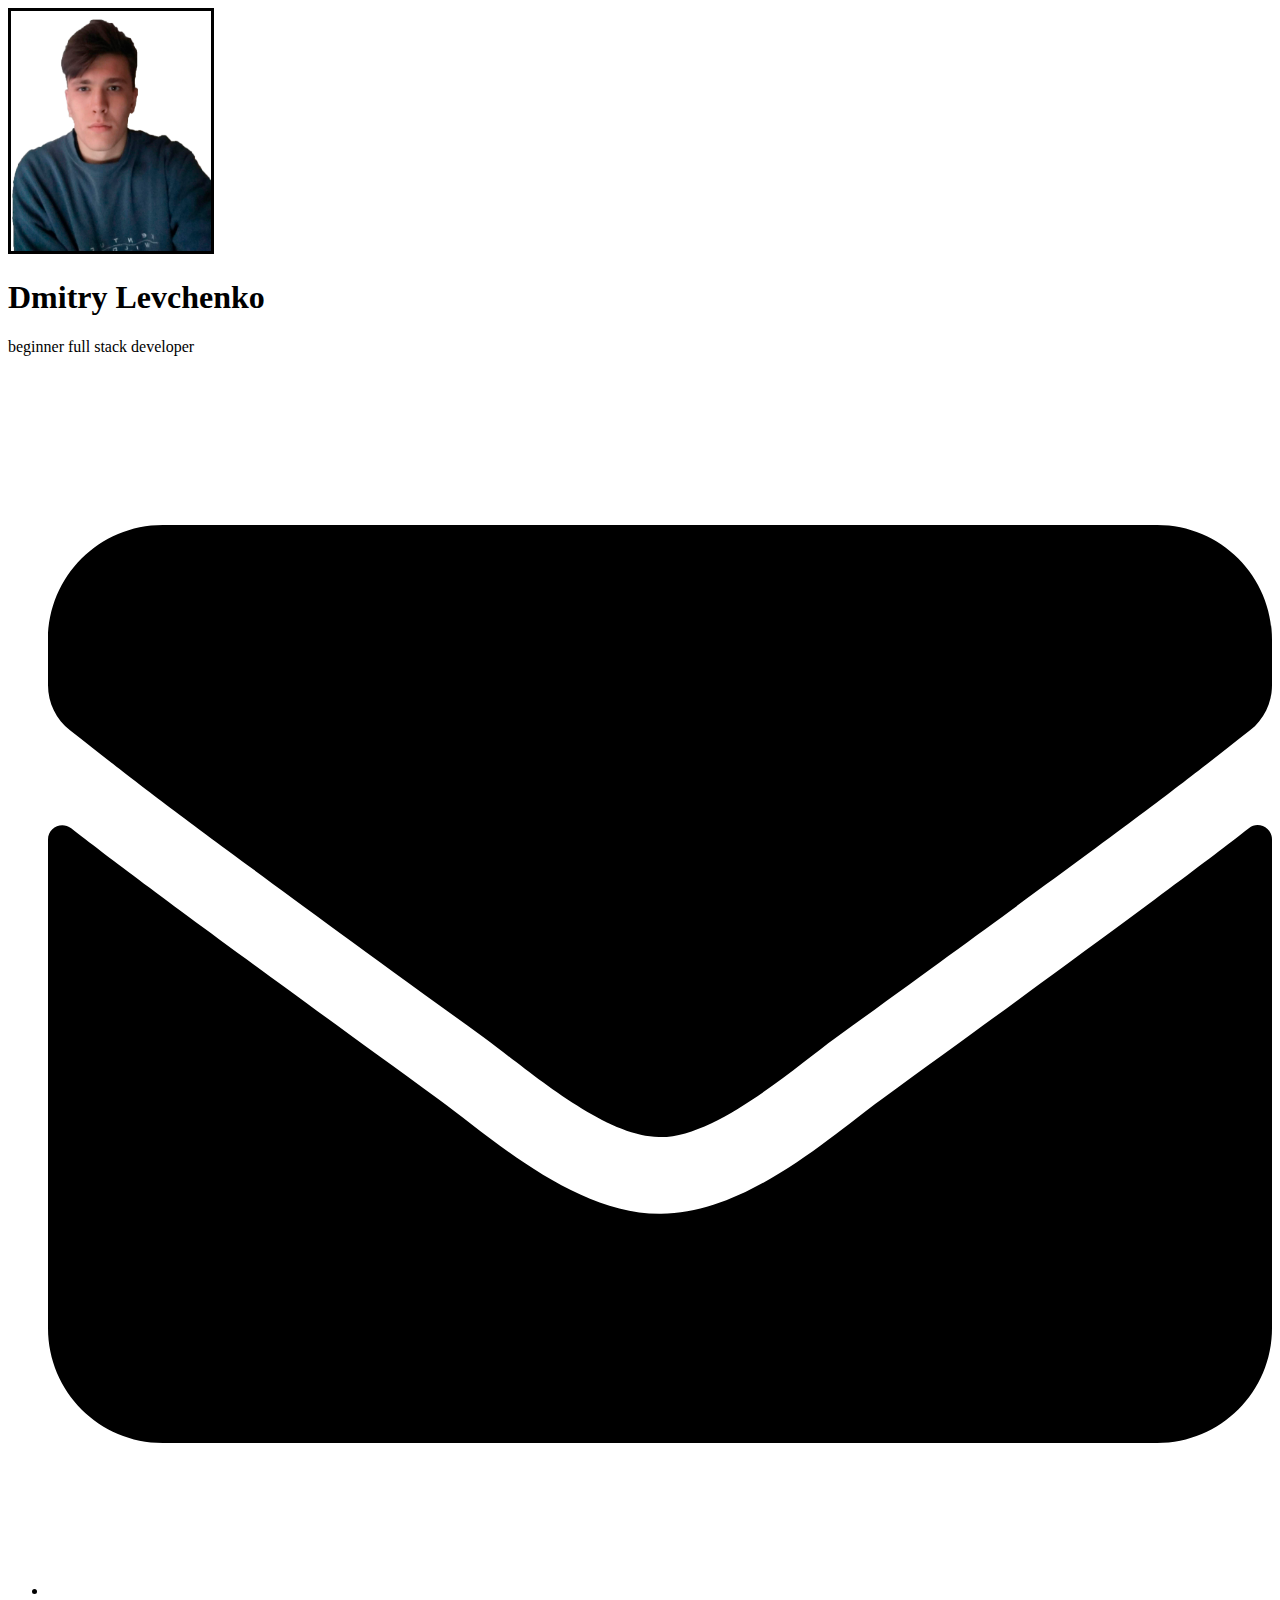
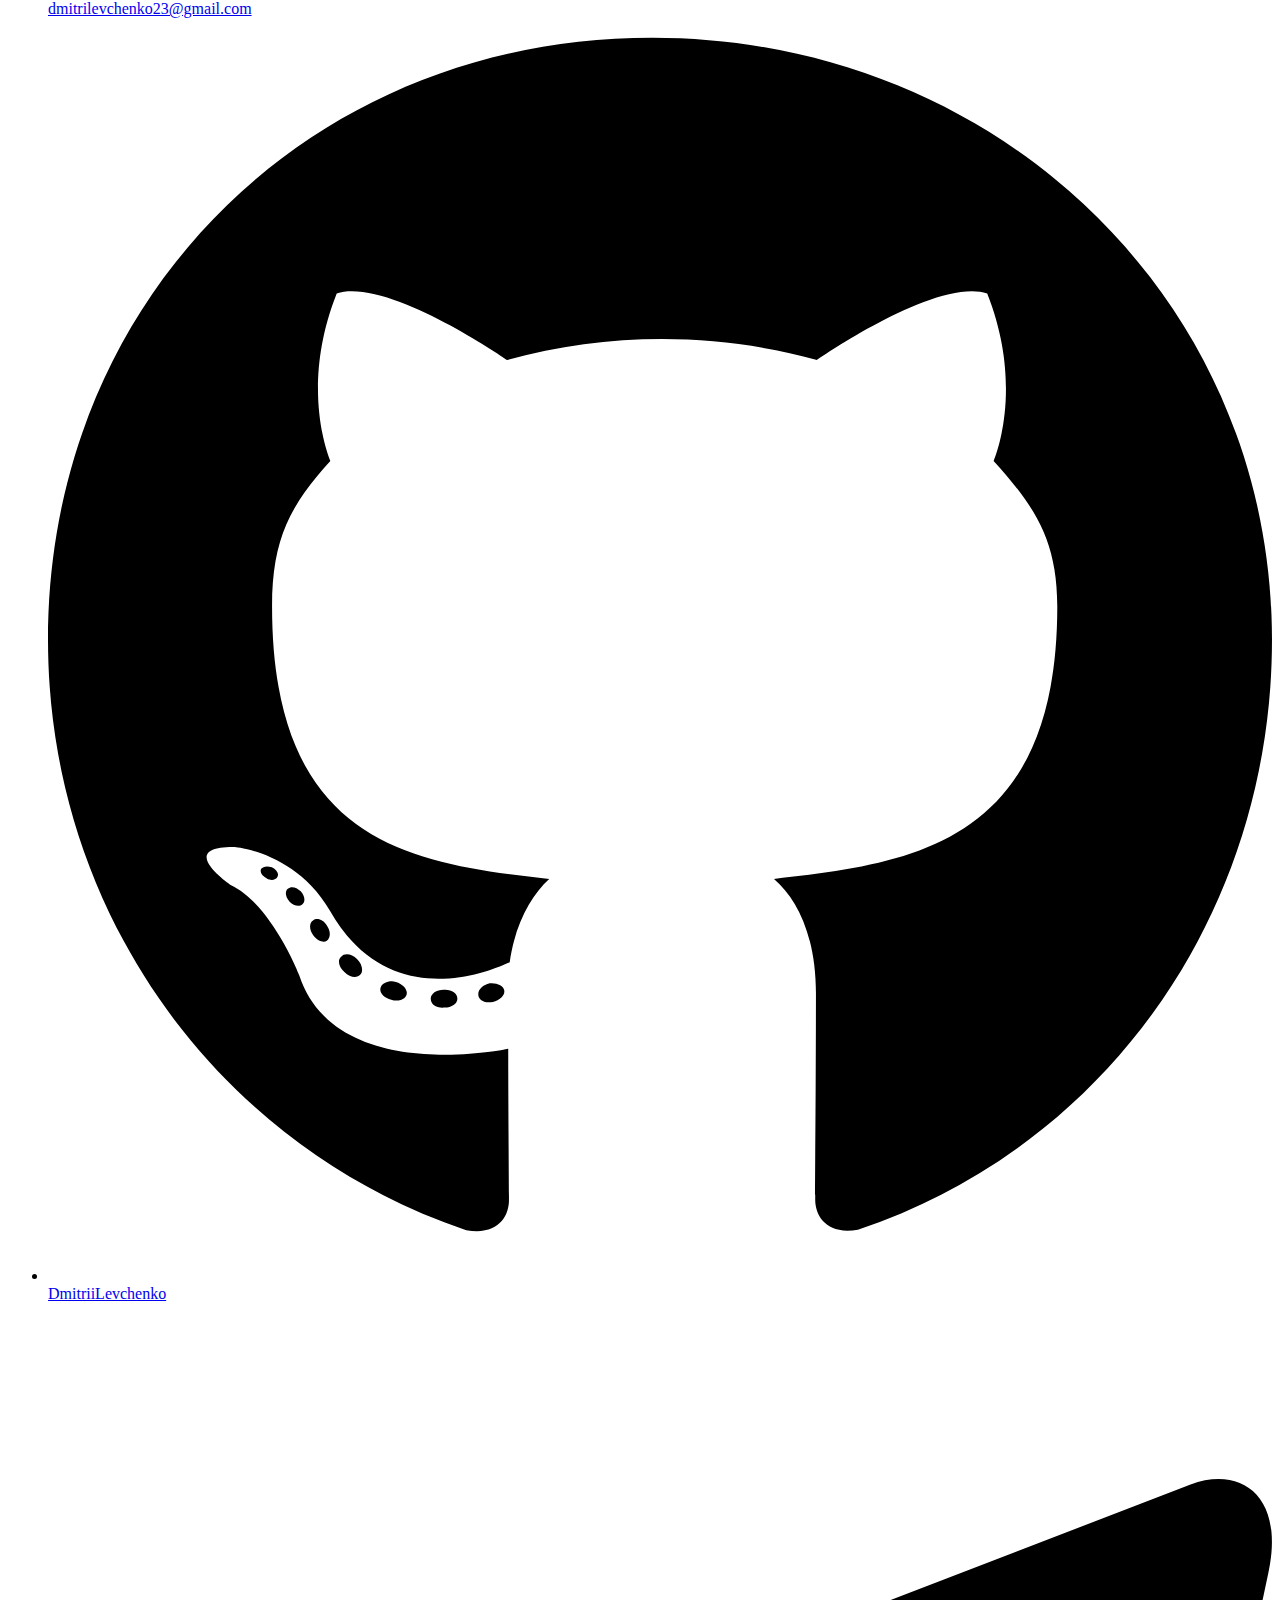
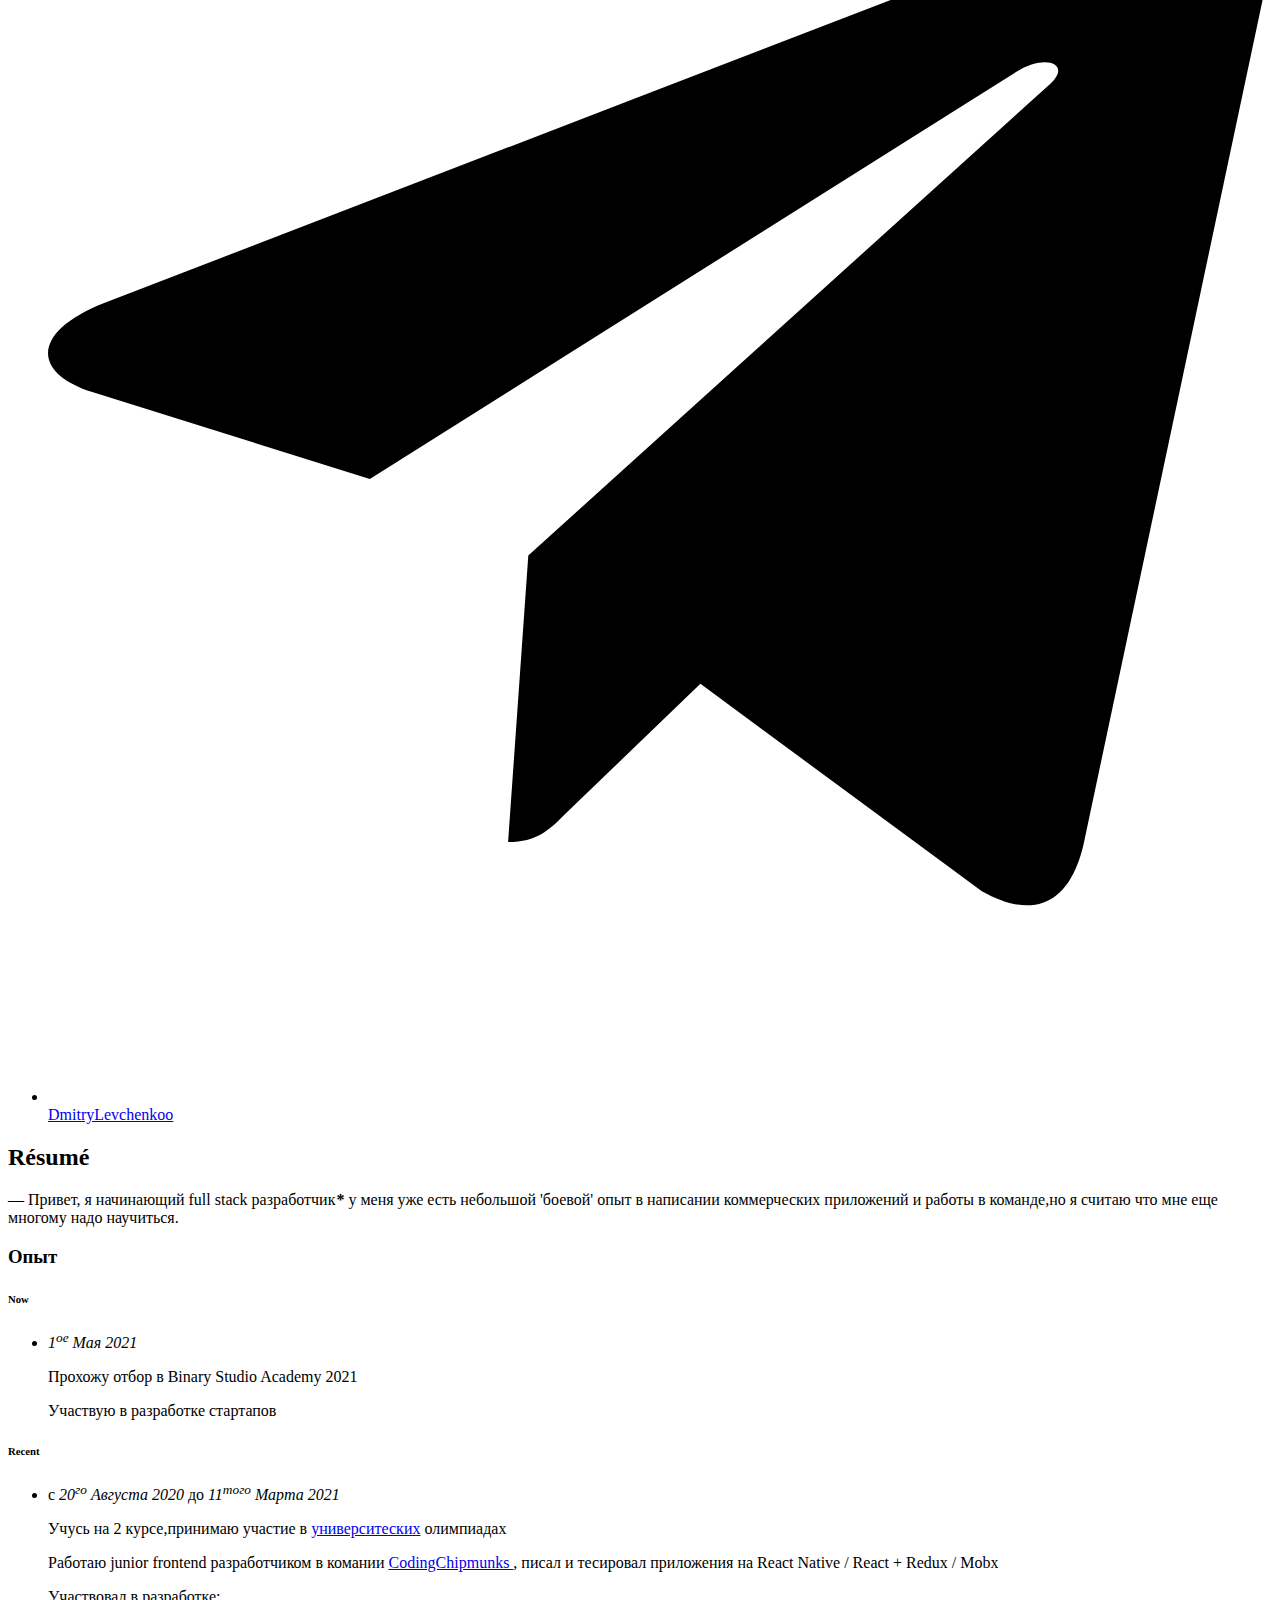
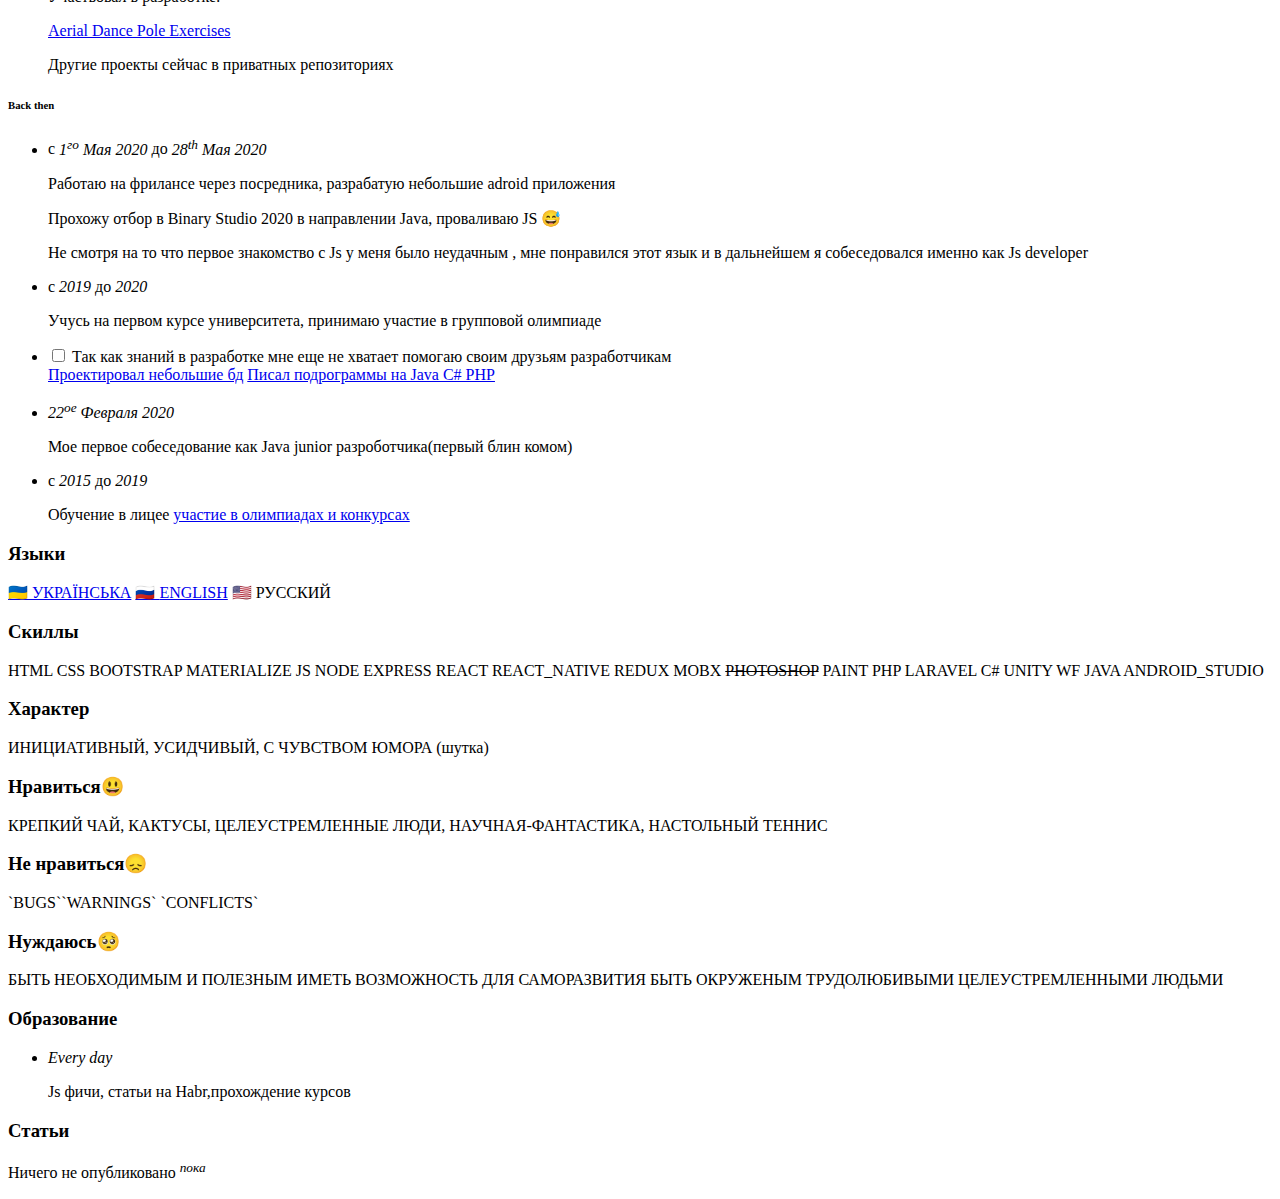
<file: index.html>
<!DOCTYPE html>
<html>
  <head>
    <meta charset="UTF-8" />
    <meta name="description" content="My very own personal website." />
    <meta name="google" content="nositelinkssearchbox" />
    <meta name="google" content="notranslate" />
    <meta name="robots" content="index,follow" />
    <meta name="theme-color" content="white" />
    <meta
      property="og:description"
      content="&mdash; Hello, i am begginer full stack developer i have small `combat experience` on developing commercial apps and work in team, but I think I still have a lot to learn"
    />
    <title>Résumé</title>
    <link
      rel="stylesheet"
      href="https://binary-studio-academy.github.io/stage-2/assets/stylesheets/base.css"
    />
    <link rel="stylesheet" href="styles/main.css" />
  </head>
  <body>
    <main>
      <article>
        <div class="page" style="border-color: midnightblue">
          <div class="stackable grid" id="content">
            <div class="row">
              <div class="three wide center aligned column">
                <div class="avatar-wrapper">
                  <object
                    id="avatar"
                    class="avatar clickable-icon"
                    data="./assets/images/avatar.png"
                    role="img"
                    aria-label="My profile picture"
                  ></object>
                </div>
              </div>
              <div class="thirteen wide column">
                <div class="stackable grid">
                  <div class="sixteen wide column">
                    <!-- Name, job, contacts -->
                    <h1 class="name iridescent-text">Dmitry Levchenko</h1>
                    <div class="job">beginner full stack developer</div>
                    <ul class="contacts">
                      <li>
                        <a
                          href="mailto:dmitrilevchenko23@gmail.com"
                          rel="author"
                          class="mail"
                        >
                          <svg class="icon" viewBox="0 0 512 512">
                            <path
                              d="M502.3 190.8c3.9-3.1 9.7-.2 9.7 4.7V400c0 26.5-21.5 48-48 48H48c-26.5 0-48-21.5-48-48V195.6c0-5 5.7-7.8 9.7-4.7 22.4 17.4 52.1 39.5 154.1 113.6 21.1 15.4 56.7 47.8 92.2 47.6 35.7.3 72-32.8 92.3-47.6 102-74.1 131.6-96.3 154-113.7zM256 320c23.2.4 56.6-29.2 73.4-41.4 132.7-96.3 142.8-104.7 173.4-128.7 5.8-4.5 9.2-11.5 9.2-18.9v-19c0-26.5-21.5-48-48-48H48C21.5 64 0 85.5 0 112v19c0 7.4 3.4 14.3 9.2 18.9 30.6 23.9 40.7 32.4 173.4 128.7 16.8 12.2 50.2 41.8 73.4 41.4z"
                            ></path>
                          </svg>
                          <span>dmitrilevchenko23@gmail.com</span>
                        </a>
                      </li>
                      <li>
                        <a
                          href="https://github.com/DmitriiLevchenko"
                          rel="author"
                          class="github"
                        >
                          <svg class="icon" viewBox="0 0 496 512">
                            <path
                              d="M165.9 397.4c0 2-2.3 3.6-5.2 3.6-3.3.3-5.6-1.3-5.6-3.6 0-2 2.3-3.6 5.2-3.6 3-.3 5.6 1.3 5.6 3.6zm-31.1-4.5c-.7 2 1.3 4.3 4.3 4.9 2.6 1 5.6 0 6.2-2s-1.3-4.3-4.3-5.2c-2.6-.7-5.5.3-6.2 2.3zm44.2-1.7c-2.9.7-4.9 2.6-4.6 4.9.3 2 2.9 3.3 5.9 2.6 2.9-.7 4.9-2.6 4.6-4.6-.3-1.9-3-3.2-5.9-2.9zM244.8 8C106.1 8 0 113.3 0 252c0 110.9 69.8 205.8 169.5 239.2 12.8 2.3 17.3-5.6 17.3-12.1 0-6.2-.3-40.4-.3-61.4 0 0-70 15-84.7-29.8 0 0-11.4-29.1-27.8-36.6 0 0-22.9-15.7 1.6-15.4 0 0 24.9 2 38.6 25.8 21.9 38.6 58.6 27.5 72.9 20.9 2.3-16 8.8-27.1 16-33.7-55.9-6.2-112.3-14.3-112.3-110.5 0-27.5 7.6-41.3 23.6-58.9-2.6-6.5-11.1-33.3 2.6-67.9 20.9-6.5 69 27 69 27 20-5.6 41.5-8.5 62.8-8.5s42.8 2.9 62.8 8.5c0 0 48.1-33.6 69-27 13.7 34.7 5.2 61.4 2.6 67.9 16 17.7 25.8 31.5 25.8 58.9 0 96.5-58.9 104.2-114.8 110.5 9.2 7.9 17 22.9 17 46.4 0 33.7-.3 75.4-.3 83.6 0 6.5 4.6 14.4 17.3 12.1C428.2 457.8 496 362.9 496 252 496 113.3 383.5 8 244.8 8zM97.2 352.9c-1.3 1-1 3.3.7 5.2 1.6 1.6 3.9 2.3 5.2 1 1.3-1 1-3.3-.7-5.2-1.6-1.6-3.9-2.3-5.2-1zm-10.8-8.1c-.7 1.3.3 2.9 2.3 3.9 1.6 1 3.6.7 4.3-.7.7-1.3-.3-2.9-2.3-3.9-2-.6-3.6-.3-4.3.7zm32.4 35.6c-1.6 1.3-1 4.3 1.3 6.2 2.3 2.3 5.2 2.6 6.5 1 1.3-1.3.7-4.3-1.3-6.2-2.2-2.3-5.2-2.6-6.5-1zm-11.4-14.7c-1.6 1-1.6 3.6 0 5.9 1.6 2.3 4.3 3.3 5.6 2.3 1.6-1.3 1.6-3.9 0-6.2-1.4-2.3-4-3.3-5.6-2z"
                            />
                          </svg>
                          <span>DmitriiLevchenko</span>
                        </a>
                      </li>
                      <li>
                        <a
                          href="https://t.me/DmitryLevchenkoo"
                          rel="author"
                          class="telegram"
                        >
                          <svg class="icon" viewBox="0 0 448 512">
                            <path
                              d="M446.7 98.6l-67.6 318.8c-5.1 22.5-18.4 28.1-37.3 17.5l-103-75.9-49.7 47.8c-5.5 5.5-10.1 10.1-20.7 10.1l7.4-104.9 190.9-172.5c8.3-7.4-1.8-11.5-12.9-4.1L117.8 284 16.2 252.2c-22.1-6.9-22.5-22.1 4.6-32.7L418.2 66.4c18.4-6.9 34.5 4.1 28.5 32.2z"
                            ></path>
                          </svg>
                          <span>DmitryLevchenkoo</span>
                        </a>
                      </li>
                    </ul>
                  </div>
                  <div class="sixteen wide mobile only column">
                    <div class="divider"></div>
                  </div>
                  <div class="sixteen wide column">
                    <!-- Intro -->
                    <h2>Résumé</h2>
                    <p>
                      &mdash; Привет, я начинающий full stack разработчик<strong
                        style="margin-left: 0.0625em"
                        >*</strong
                      >
                      у меня уже есть небольшой 'боевой' опыт в написании
                      коммерческих приложений и работы в команде,но я считаю что
                      мне еще многому надо научиться.
                    </p>
                  </div>
                </div>
              </div>
            </div>
            <div class="row">
              <div class="sixteen wide column">
                <div class="fat divider"></div>
              </div>
            </div>
            <div class="row">
              <div class="ten wide column">
                <h3>Опыт</h3>

                <h6>Now</h6>
                <ul class="timeline">
                  <li>
                    <p>
                      <em>1<sup>ое</sup> Мая 2021</em>
                    </p>
                    <p>Прохожу отбор в Binary Studio Academy 2021</p>
                    <p>Участвую в разработке стартапов</p>
                  </li>
                </ul>
                <h6>Recent</h6>
                <ul class="timeline">
                  <li>
                    <p>
                      с <em>20<sup>го</sup> Августа 2020</em> до
                      <em>11<sup>того</sup> Марта 2021</em>
                    </p>
                    <p>
                      Учусь на 2 курсе,принимаю участие в
                      <a href="http://www.kspu.edu/default.aspx?lang=uk"
                        >университеских</a
                      >
                      олимпиадах
                    </p>
                    <p>
                      Работаю junior frontend разработчиком в комании
                      <a href="https://github.com/TheChipmunks"
                        >CodingChipmunks </a
                      >, писал и тесировал приложения на React Native / React +
                      Redux / Mobx
                    </p>
                    <p>Участвовал в разработке:</p>
                    <p>
                      <a
                        href="https://play.google.com/store/apps/details?id=com.aerialdancepoleexercise.aerialdance&hl=en_US&gl=US"
                      >
                        Aerial Dance Pole Exercises</a
                      >
                    </p>
                    <p>Другие проекты сейчас в приватных репозиториях</p>
                    <p></p>
                  </li>
                </ul>
                <h6>Back then</h6>
                <ul class="timeline">
                  <li>
                    <p>
                      с <em>1<sup>го</sup> Мая 2020</em> до
                      <em>28<sup>th</sup> Мая 2020</em>
                    </p>
                    <p>
                      Работаю на фрилансе через посредника, разрабатую небольшие
                      adroid приложения
                    </p>
                    <p>
                      Прохожу отбор в Binary Studio 2020 в направлении Java,
                      проваливаю JS &#128517;
                    </p>
                    <p>
                      Не смотря на то что первое знакомство с Js у меня было
                      неудачным , мне понравился этот язык и в дальнейшем я
                      собеседовался именно как Js developer
                    </p>
                  </li>
                  <li>
                    <p>с <em> 2019</em> до <em> 2020</em></p>
                    <p>
                      Учусь на первом курсе университета, принимаю участие в
                      групповой олимпиаде
                    </p>
                  </li>

                  <li class="details">
                    <input type="checkbox" id="project-2" />
                    <label for="project-2" class="summary"
                      >Так как знаний в разработке мне еще не хватает помогаю
                      своим друзьям разработчикам</label
                    >
                    <div class="labels">
                      <a
                        rel="external"
                        class="label"
                        href="https://github.com/apollographql/apollo-client"
                        >Проектировал небольшие бд</a
                      >
                      <a
                        rel="external"
                        class="label"
                        href="https://github.com/jaredpalmer/formik"
                        >Писал подрограммы на Java C# PHP</a
                      >
                    </div>
                  </li>
                  <li>
                    <p>
                      <em>22<sup>ое</sup> Февраля 2020</em>
                    </p>
                    <p>
                      Мое первое собеседование как Java junior
                      разроботчика(первый блин комом)
                    </p>
                  </li>
                  <li>
                    <p>с <em>2015</em> до <em>2019</em></p>
                    <p>
                      Обучение в лицее
                      <a
                        href="https://ftl.kherson.ua/index.php?option=com_ftl&view=viktory&page=ViktoryStudent&param1=7722"
                        >участие в олимпиадах и конкурсах</a
                      >
                    </p>
                  </li>
                </ul>
                <!-- Timeline (older events) -->
              </div>
              <div class="six wide column">
                <!-- Languages -->
                <section>
                  <h3>Языки</h3>
                  <p class="tags small">
                    <a
                      href="./in-uk.html"
                      hreflang="uk"
                      rel="alternate"
                      class="language"
                      lang="uk"
                      >&#x1f1fa;&#x1f1e6; <span>УКРАЇНСЬКА</span></a
                    >
                    <a
                      href="./in-en.html"
                      hreflang="ru"
                      rel="alternate"
                      class="language"
                      lang="ru"
                      >&#x1f1f7;&#x1f1fa; <span>ENGLISH</span></a
                    >
                    <span class="language" lang="en"
                      >&#x1f1fa;&#x1f1f8; РУССКИЙ</span
                    >
                  </p>
                </section>
                <!-- Skills -->
                <section>
                  <h3>Скиллы</h3>
                  <p class="tags small">
                    HTML CSS BOOTSTRAP MATERIALIZE JS NODE EXPRESS REACT
                    REACT_NATIVE REDUX MOBX <s>PHOTOSHOP</s> PAINT PHP LARAVEL
                    C# UNITY WF JAVA ANDROID_STUDIO
                  </p>
                </section>
                <!-- Character -->
                <section>
                  <h3>Характер</h3>
                  <p class="tags small">
                    ИНИЦИАТИВНЫЙ, УСИДЧИВЫЙ, С ЧУВСТВОМ ЮМОРА (шутка)
                  </p>
                </section>
                <!-- Likes -->
                <!-- Likes -->
                <section>
                  <h3>Нравиться&#x1f603;</h3>
                  <p class="tags small">
                    КРЕПКИЙ ЧАЙ, КАКТУСЫ, ЦЕЛЕУСТРЕМЛЕННЫЕ ЛЮДИ,
                    НАУЧНАЯ-ФАНТАСТИКА, НАСТОЛЬНЫЙ ТЕННИС
                  </p>
                </section>
                <!-- Dislikes -->
                <section>
                  <h3>Не нравиться&#x1f61e;</h3>
                  <p class="tags small bulleted">
                    <span class="tag">`BUGS`</span
                    ><span class="tag">`WARNINGS` </span>
                    <span class="tag">`CONFLICTS`</span>
                  </p>
                </section>
                <!-- Wants -->
                <section>
                  <h3>Нуждаюсь&#x1f97a;</h3>
                  <p class="tags small bulleted">
                    <span class="tag">БЫТЬ НЕОБХОДИМЫМ И ПОЛЕЗНЫМ</span>
                    <span class="tag">ИМЕТЬ ВОЗМОЖНОСТЬ ДЛЯ САМОРАЗВИТИЯ</span>
                    <span class="tag"
                      >БЫТЬ ОКРУЖЕНЫМ ТРУДОЛЮБИВЫМИ ЦЕЛЕУСТРЕМЛЕННЫМИ
                      ЛЮДЬМИ</span
                    >
                  </p>
                </section>
                <!-- Education -->
                <section>
                  <h3>Образование</h3>
                  <ul class="timeline">
                    <li>
                      <div><em>Every day</em></div>
                      <p class="tags bulleted">
                        <span class="tag"
                          >Js фичи, статьи на Habr,прохождение курсов</span
                        >
                      </p>
                    </li>
                  </ul>
                </section>
                <!-- Articles -->
                <section>
                  <h3>Статьи</h3>
                  <p>
                    Ничего не опубликовано <sup><em>пока</em></sup>
                  </p>
                </section>
              </div>
            </div>
          </div>
        </div>
      </article>
    </main>
  </body>
  <script src="src/breackoutgame.js"></script>
  <script src="index.js"></script>
</html>
</file>
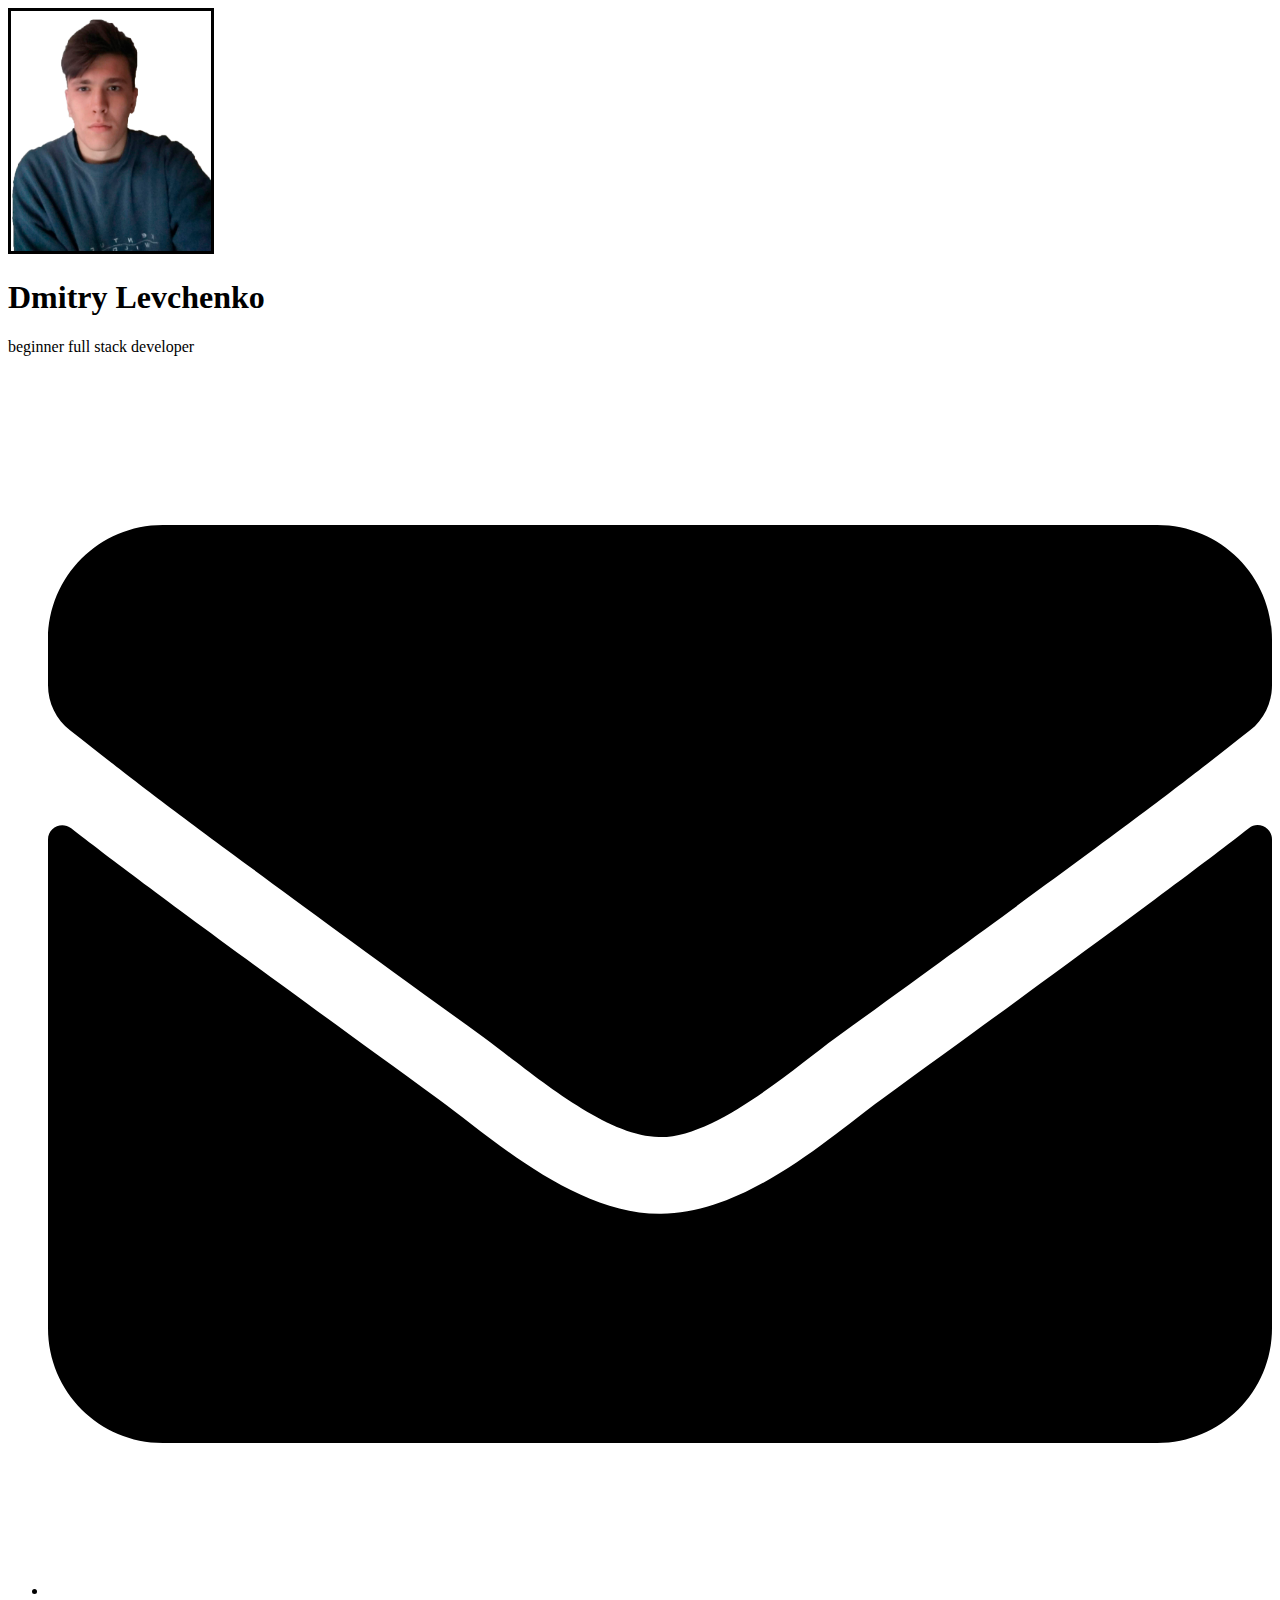
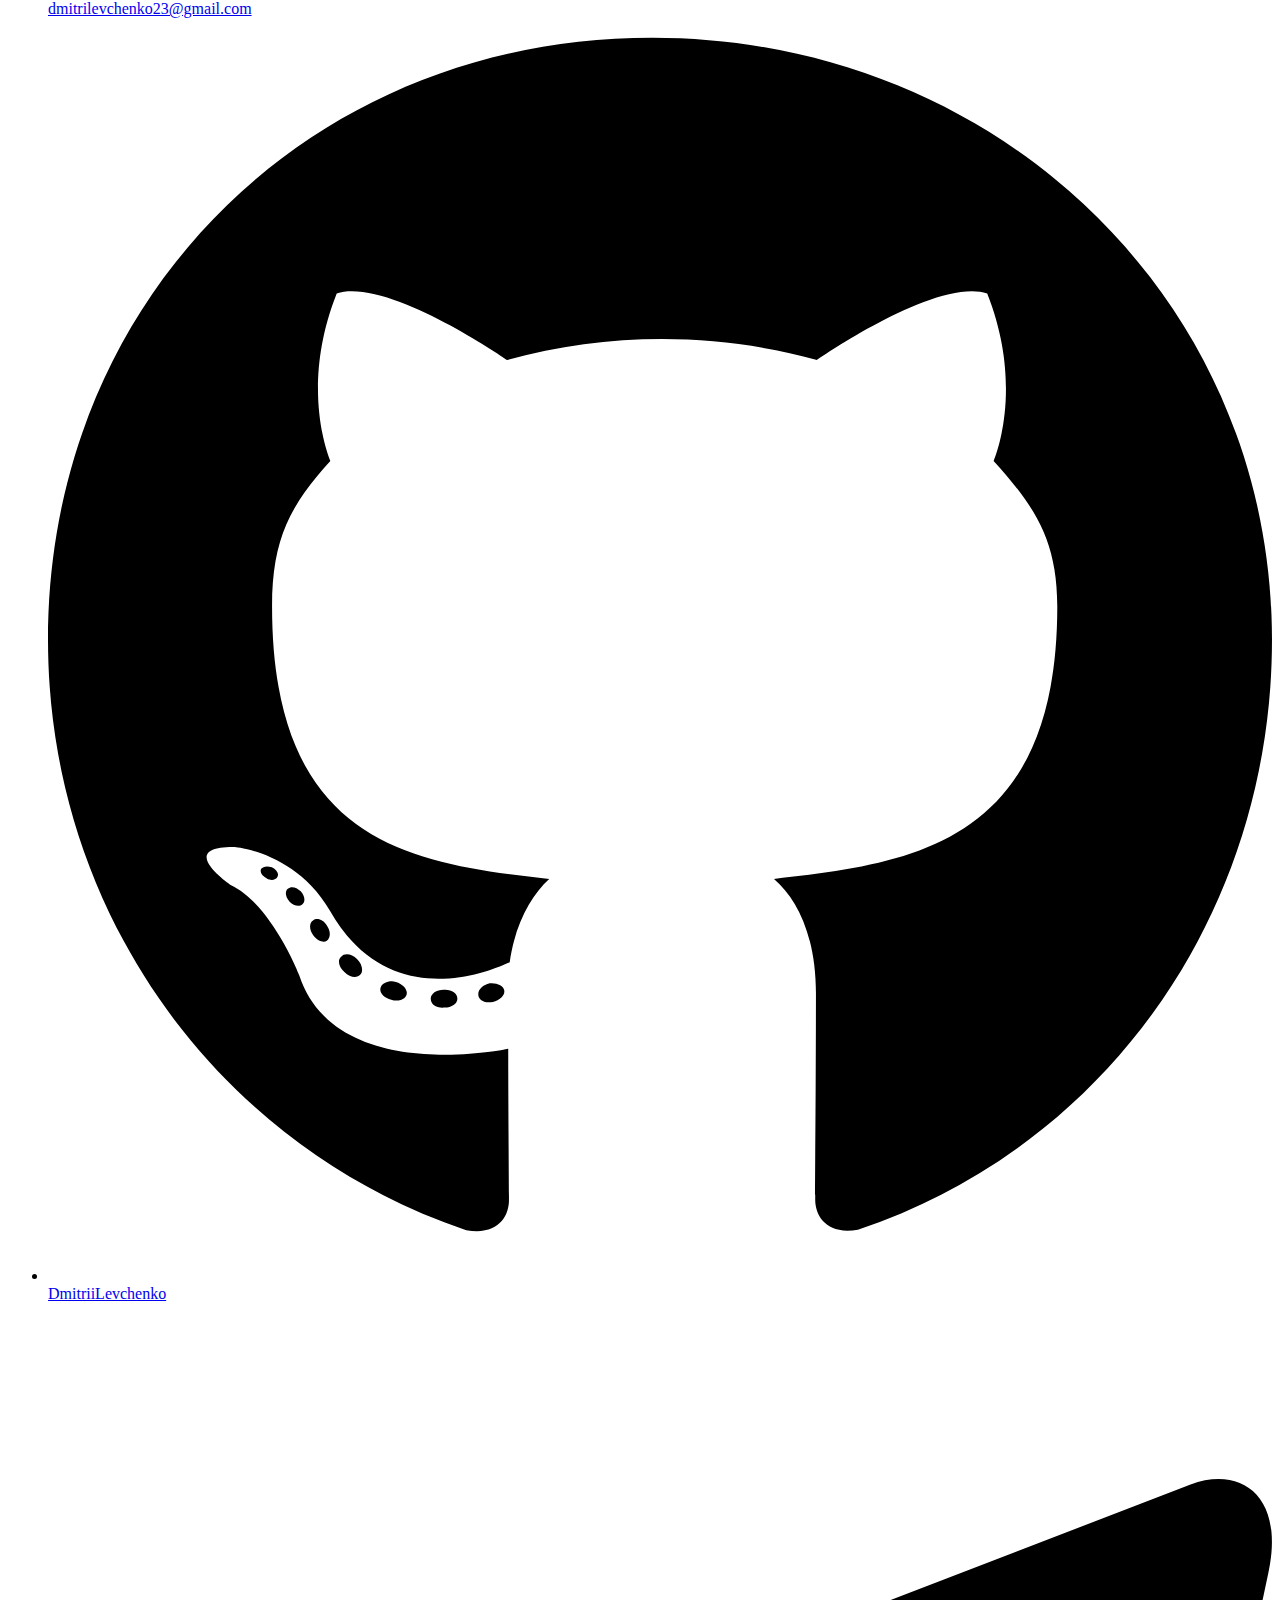
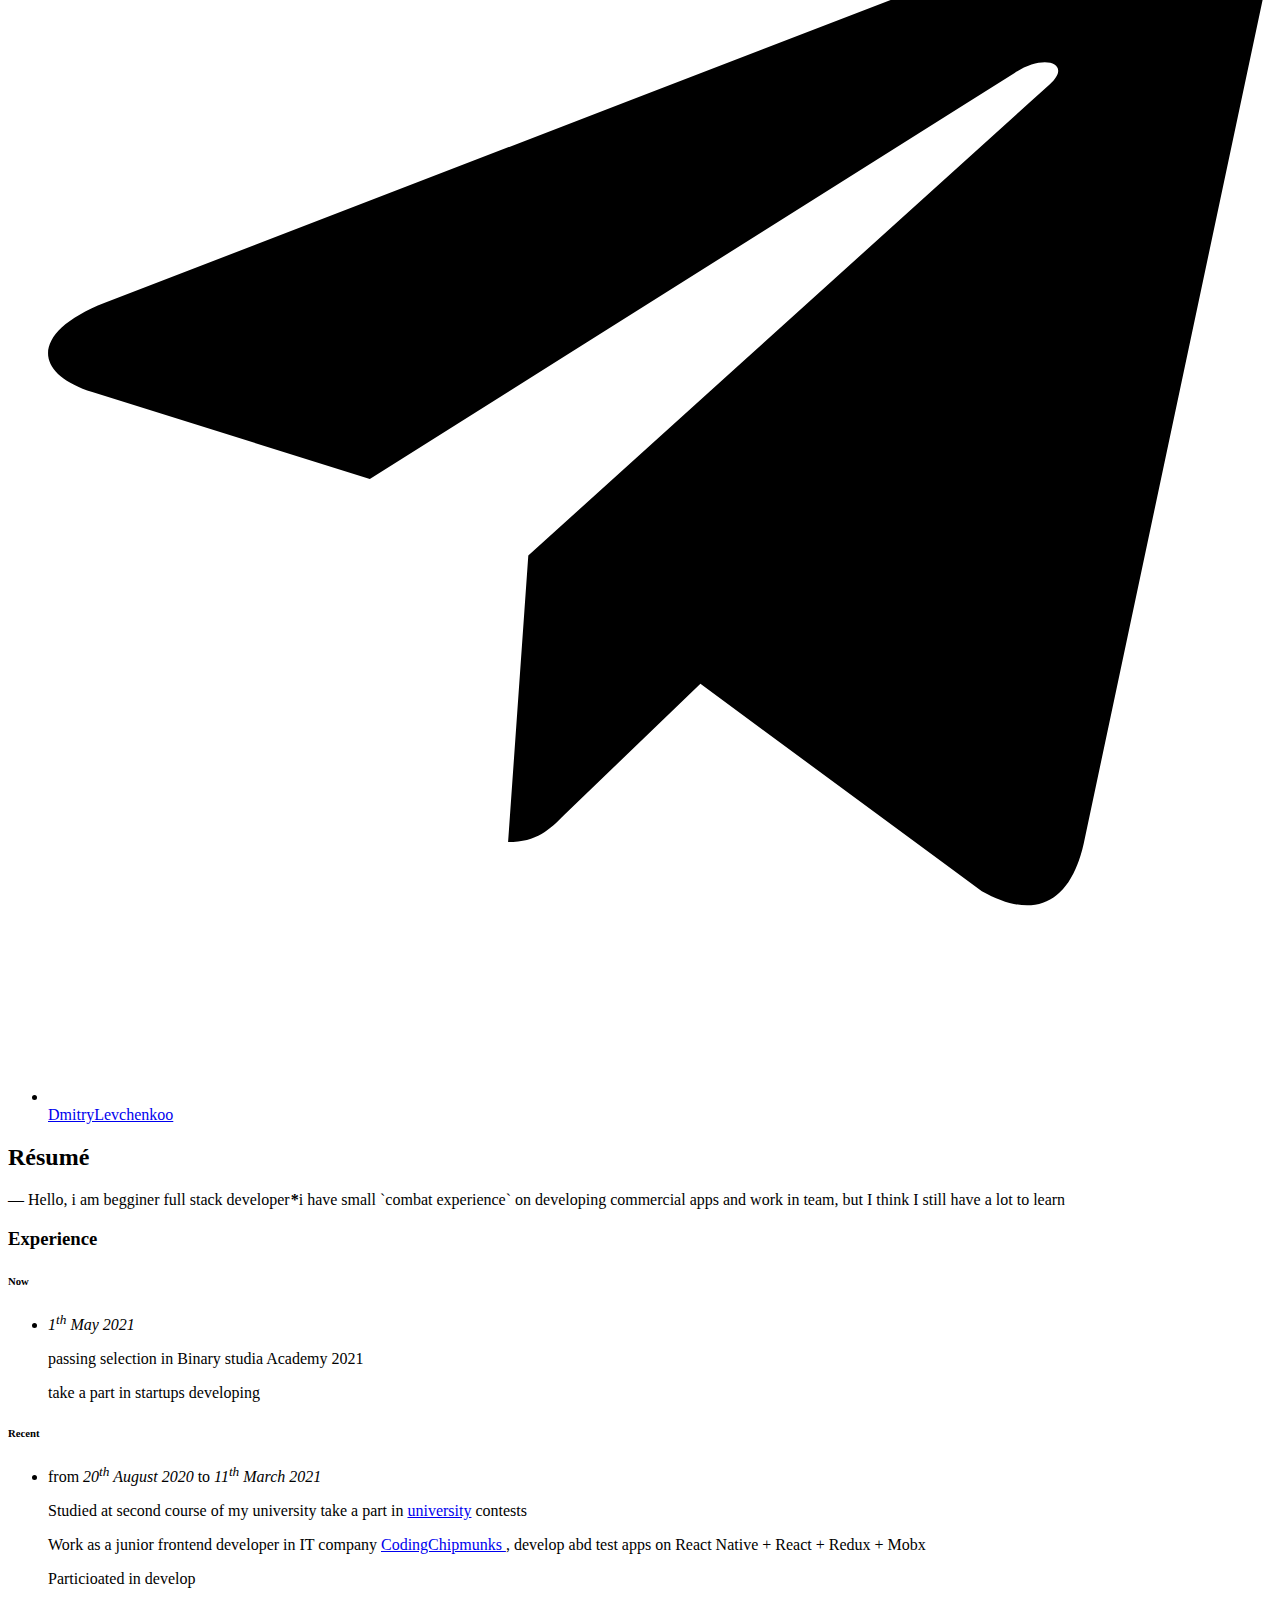
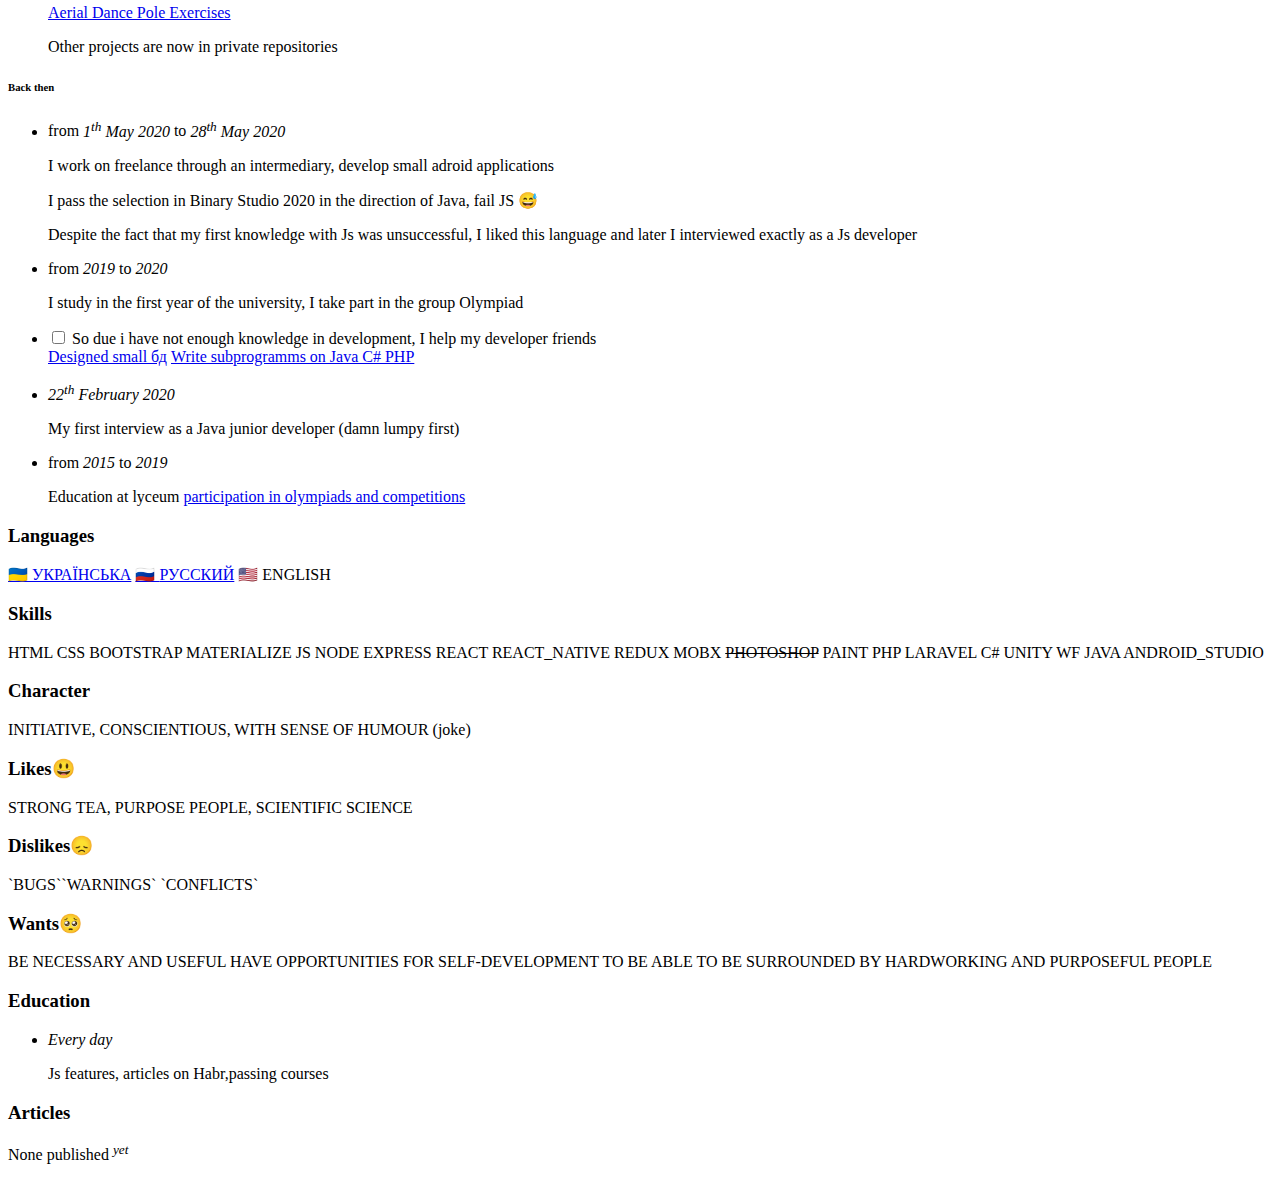
<file: in-en.html>
<!DOCTYPE html>
<html>
  <head>
    <meta charset="UTF-8" />
    <meta name="description" content="My very own personal website." />
    <meta name="google" content="nositelinkssearchbox" />
    <meta name="google" content="notranslate" />
    <meta name="robots" content="index,follow" />
    <meta name="theme-color" content="white" />
    <meta
      property="og:description"
      content="&mdash; Hello, i am begginer full stack developer i have small `combat experience` on developing commercial apps and work in team, but I think I still have a lot to learn"
    />
    <title>Résumé</title>
    <link
      rel="stylesheet"
      href="https://binary-studio-academy.github.io/stage-2/assets/stylesheets/base.css"
    />
    <link rel="stylesheet" href="styles/main.css" />
  </head>
  <body>
    <main>
      <article>
        <div class="page" style="border-color: midnightblue">
          <div class="stackable grid" id="content">
            <div class="row">
              <div class="three wide center aligned column">
                <div class="avatar-wrapper">
                  <object
                    id="avatar"
                    class="avatar clickable-icon"
                    data="./assets/images/avatar.png"
                    role="img"
                    aria-label="My profile picture"
                  ></object>
                </div>
              </div>
              <div class="thirteen wide column">
                <div class="stackable grid">
                  <div class="sixteen wide column">
                    <!-- Name, job, contacts -->
                    <h1 class="name iridescent-text">Dmitry Levchenko</h1>
                    <div class="job">beginner full stack developer</div>
                    <ul class="contacts">
                      <li>
                        <a
                          href="mailto:dmitrilevchenko23@gmail.com"
                          rel="author"
                          class="mail"
                        >
                          <svg class="icon" viewBox="0 0 512 512">
                            <path
                              d="M502.3 190.8c3.9-3.1 9.7-.2 9.7 4.7V400c0 26.5-21.5 48-48 48H48c-26.5 0-48-21.5-48-48V195.6c0-5 5.7-7.8 9.7-4.7 22.4 17.4 52.1 39.5 154.1 113.6 21.1 15.4 56.7 47.8 92.2 47.6 35.7.3 72-32.8 92.3-47.6 102-74.1 131.6-96.3 154-113.7zM256 320c23.2.4 56.6-29.2 73.4-41.4 132.7-96.3 142.8-104.7 173.4-128.7 5.8-4.5 9.2-11.5 9.2-18.9v-19c0-26.5-21.5-48-48-48H48C21.5 64 0 85.5 0 112v19c0 7.4 3.4 14.3 9.2 18.9 30.6 23.9 40.7 32.4 173.4 128.7 16.8 12.2 50.2 41.8 73.4 41.4z"
                            ></path>
                          </svg>
                          <span>dmitrilevchenko23@gmail.com</span>
                        </a>
                      </li>
                      <li>
                        <a
                          href="https://github.com/DmitriiLevchenko"
                          rel="author"
                          class="github"
                        >
                          <svg class="icon" viewBox="0 0 496 512">
                            <path
                              d="M165.9 397.4c0 2-2.3 3.6-5.2 3.6-3.3.3-5.6-1.3-5.6-3.6 0-2 2.3-3.6 5.2-3.6 3-.3 5.6 1.3 5.6 3.6zm-31.1-4.5c-.7 2 1.3 4.3 4.3 4.9 2.6 1 5.6 0 6.2-2s-1.3-4.3-4.3-5.2c-2.6-.7-5.5.3-6.2 2.3zm44.2-1.7c-2.9.7-4.9 2.6-4.6 4.9.3 2 2.9 3.3 5.9 2.6 2.9-.7 4.9-2.6 4.6-4.6-.3-1.9-3-3.2-5.9-2.9zM244.8 8C106.1 8 0 113.3 0 252c0 110.9 69.8 205.8 169.5 239.2 12.8 2.3 17.3-5.6 17.3-12.1 0-6.2-.3-40.4-.3-61.4 0 0-70 15-84.7-29.8 0 0-11.4-29.1-27.8-36.6 0 0-22.9-15.7 1.6-15.4 0 0 24.9 2 38.6 25.8 21.9 38.6 58.6 27.5 72.9 20.9 2.3-16 8.8-27.1 16-33.7-55.9-6.2-112.3-14.3-112.3-110.5 0-27.5 7.6-41.3 23.6-58.9-2.6-6.5-11.1-33.3 2.6-67.9 20.9-6.5 69 27 69 27 20-5.6 41.5-8.5 62.8-8.5s42.8 2.9 62.8 8.5c0 0 48.1-33.6 69-27 13.7 34.7 5.2 61.4 2.6 67.9 16 17.7 25.8 31.5 25.8 58.9 0 96.5-58.9 104.2-114.8 110.5 9.2 7.9 17 22.9 17 46.4 0 33.7-.3 75.4-.3 83.6 0 6.5 4.6 14.4 17.3 12.1C428.2 457.8 496 362.9 496 252 496 113.3 383.5 8 244.8 8zM97.2 352.9c-1.3 1-1 3.3.7 5.2 1.6 1.6 3.9 2.3 5.2 1 1.3-1 1-3.3-.7-5.2-1.6-1.6-3.9-2.3-5.2-1zm-10.8-8.1c-.7 1.3.3 2.9 2.3 3.9 1.6 1 3.6.7 4.3-.7.7-1.3-.3-2.9-2.3-3.9-2-.6-3.6-.3-4.3.7zm32.4 35.6c-1.6 1.3-1 4.3 1.3 6.2 2.3 2.3 5.2 2.6 6.5 1 1.3-1.3.7-4.3-1.3-6.2-2.2-2.3-5.2-2.6-6.5-1zm-11.4-14.7c-1.6 1-1.6 3.6 0 5.9 1.6 2.3 4.3 3.3 5.6 2.3 1.6-1.3 1.6-3.9 0-6.2-1.4-2.3-4-3.3-5.6-2z"
                            />
                          </svg>
                          <span>DmitriiLevchenko</span>
                        </a>
                      </li>
                      <li>
                        <a
                          href="https://t.me/DmitryLevchenkoo"
                          rel="author"
                          class="telegram"
                        >
                          <svg class="icon" viewBox="0 0 448 512">
                            <path
                              d="M446.7 98.6l-67.6 318.8c-5.1 22.5-18.4 28.1-37.3 17.5l-103-75.9-49.7 47.8c-5.5 5.5-10.1 10.1-20.7 10.1l7.4-104.9 190.9-172.5c8.3-7.4-1.8-11.5-12.9-4.1L117.8 284 16.2 252.2c-22.1-6.9-22.5-22.1 4.6-32.7L418.2 66.4c18.4-6.9 34.5 4.1 28.5 32.2z"
                            ></path>
                          </svg>
                          <span>DmitryLevchenkoo</span>
                        </a>
                      </li>
                    </ul>
                  </div>
                  <div class="sixteen wide mobile only column">
                    <div class="divider"></div>
                  </div>
                  <div class="sixteen wide column">
                    <!-- Intro -->
                    <h2>Résumé</h2>
                    <p>
                      &mdash; Hello, i am begginer full stack developer<strong
                        style="margin-left: 0.0625em"
                        >*</strong
                      >i have small `combat experience` on developing commercial
                      apps and work in team, but I think I still have a lot to
                      learn
                    </p>
                  </div>
                </div>
              </div>
            </div>
            <div class="row">
              <div class="sixteen wide column">
                <div class="fat divider"></div>
              </div>
            </div>
            <div class="row">
              <div class="ten wide column">
                <h3>Experience</h3>

                <h6>Now</h6>
                <ul class="timeline">
                  <li>
                    <p>
                      <em>1<sup>th</sup> May 2021</em>
                    </p>
                    <p>passing selection in Binary studia Academy 2021</p>
                    <p>take a part in startups developing</p>
                  </li>
                </ul>
                <h6>Recent</h6>
                <ul class="timeline">
                  <li>
                    <p>
                      from <em>20<sup>th</sup> August 2020</em> to
                      <em>11<sup>th</sup> March 2021</em>
                    </p>
                    <p>
                      Studied at second course of my university take a part in
                      <a href="http://www.kspu.edu/default.aspx?lang=uk"
                        >university</a
                      >
                      contests
                    </p>
                    <p>
                      Work as a junior frontend developer in IT company
                      <a href="https://github.com/TheChipmunks"
                        >CodingChipmunks </a
                      >, develop abd test apps on React Native + React + Redux +
                      Mobx
                    </p>
                    <p>Particioated in develop</p>
                    <p>
                      <a
                        href="https://play.google.com/store/apps/details?id=com.aerialdancepoleexercise.aerialdance&hl=en_US&gl=US"
                      >
                        Aerial Dance Pole Exercises</a
                      >
                    </p>
                    <p>Other projects are now in private repositories</p>
                  </li>
                </ul>
                <h6>Back then</h6>
                <ul class="timeline">
                  <li>
                    <p>
                      from <em>1<sup>th</sup> May 2020</em> to
                      <em>28<sup>th</sup> May 2020</em>
                    </p>
                    <p>
                      I work on freelance through an intermediary, develop small
                      adroid applications
                    </p>
                    <p>
                      I pass the selection in Binary Studio 2020 in the
                      direction of Java, fail JS &#128517;
                    </p>
                    <p>
                      Despite the fact that my first knowledge with Js was
                      unsuccessful, I liked this language and later I
                      interviewed exactly as a Js developer
                    </p>
                  </li>
                  <li>
                    <p>from <em>2019</em> to <em> 2020</em></p>
                    <p>
                      I study in the first year of the university, I take part
                      in the group Olympiad
                    </p>
                  </li>

                  <li class="details">
                    <input type="checkbox" id="project-2" />
                    <label for="project-2" class="summary"
                      >So due i have not enough knowledge in development, I help
                      my developer friends</label
                    >
                    <div class="labels">
                      <a
                        rel="external"
                        class="label"
                        href="https://github.com/apollographql/apollo-client"
                        >Designed small бд</a
                      >
                      <a
                        rel="external"
                        class="label"
                        href="https://github.com/jaredpalmer/formik"
                        >Write subprogramms on Java C# PHP</a
                      >
                    </div>
                  </li>
                  <li>
                    <p>
                      <em>22<sup>th</sup> February 2020</em>
                    </p>
                    <p>
                      My first interview as a Java junior developer (damn lumpy
                      first)
                    </p>
                  </li>
                  <li>
                    <p>from <em>2015</em> to <em>2019</em></p>
                    <p>
                      Education at lyceum
                      <a
                        href="https://ftl.kherson.ua/index.php?option=com_ftl&view=viktory&page=ViktoryStudent&param1=7722"
                        >participation in olympiads and competitions</a
                      >
                    </p>
                  </li>
                </ul>
                <!-- Timeline (older events) -->
              </div>
              <div class="six wide column">
                <!-- Languages -->
                <section>
                  <h3>Languages</h3>
                  <p class="tags small">
                    <a
                      href="./in-uk.html"
                      hreflang="uk"
                      rel="alternate"
                      class="language"
                      lang="uk"
                      >&#x1f1fa;&#x1f1e6; <span>УКРАЇНСЬКА</span></a
                    >
                    <a
                      href="./index.html"
                      hreflang="ru"
                      rel="alternate"
                      class="language"
                      lang="ru"
                      >&#x1f1f7;&#x1f1fa; <span>РУССКИЙ</span></a
                    >
                    <span class="language" lang="en"
                      >&#x1f1fa;&#x1f1f8; ENGLISH</span
                    >
                  </p>
                </section>
                <!-- Skills -->
                <section>
                  <h3>Skills</h3>
                  <p class="tags small">
                    HTML CSS BOOTSTRAP MATERIALIZE JS NODE EXPRESS REACT
                    REACT_NATIVE REDUX MOBX <s>PHOTOSHOP</s> PAINT PHP LARAVEL
                    C# UNITY WF JAVA ANDROID_STUDIO
                  </p>
                </section>
                <!-- Character -->
                <section>
                  <h3>Character</h3>
                  <p class="tags small">
                    INITIATIVE, CONSCIENTIOUS, WITH SENSE OF HUMOUR (joke)
                  </p>
                </section>
                <!-- Likes -->
                <!-- Likes -->
                <section>
                  <h3>Likes&#x1f603;</h3>
                  <p class="tags small">
                    STRONG TEA, PURPOSE PEOPLE, SCIENTIFIC SCIENCE
                  </p>
                </section>
                <!-- Dislikes -->
                <section>
                  <h3>Dislikes&#x1f61e;</h3>
                  <p class="tags small bulleted">
                    <span class="tag">`BUGS`</span
                    ><span class="tag">`WARNINGS` </span>
                    <span class="tag">`CONFLICTS`</span>
                  </p>
                </section>
                <!-- Wants -->
                <section>
                  <h3>Wants&#x1f97a;</h3>
                  <p class="tags small bulleted">
                    <span class="tag">BE NECESSARY AND USEFUL</span>
                    <span class="tag"
                      >HAVE OPPORTUNITIES FOR SELF-DEVELOPMENT</span
                    >
                    <span class="tag"
                      >TO BE ABLE TO BE SURROUNDED BY HARDWORKING AND PURPOSEFUL
                      PEOPLE</span
                    >
                  </p>
                </section>
                <!-- Education -->
                <section>
                  <h3>Education</h3>
                  <ul class="timeline">
                    <li>
                      <div><em>Every day</em></div>
                      <p class="tags bulleted">
                        <span class="tag"
                          >Js features, articles on Habr,passing courses</span
                        >
                      </p>
                    </li>
                  </ul>
                </section>
                <!-- Articles -->
                <section>
                  <h3>Articles</h3>
                  <p>
                    None published <sup><em>yet</em></sup>
                  </p>
                </section>
              </div>
            </div>
          </div>
        </div>
      </article>
    </main>
  </body>
  <script src="src/breackoutgame.js"></script>
  <script src="index.js"></script>
</html>
</file>
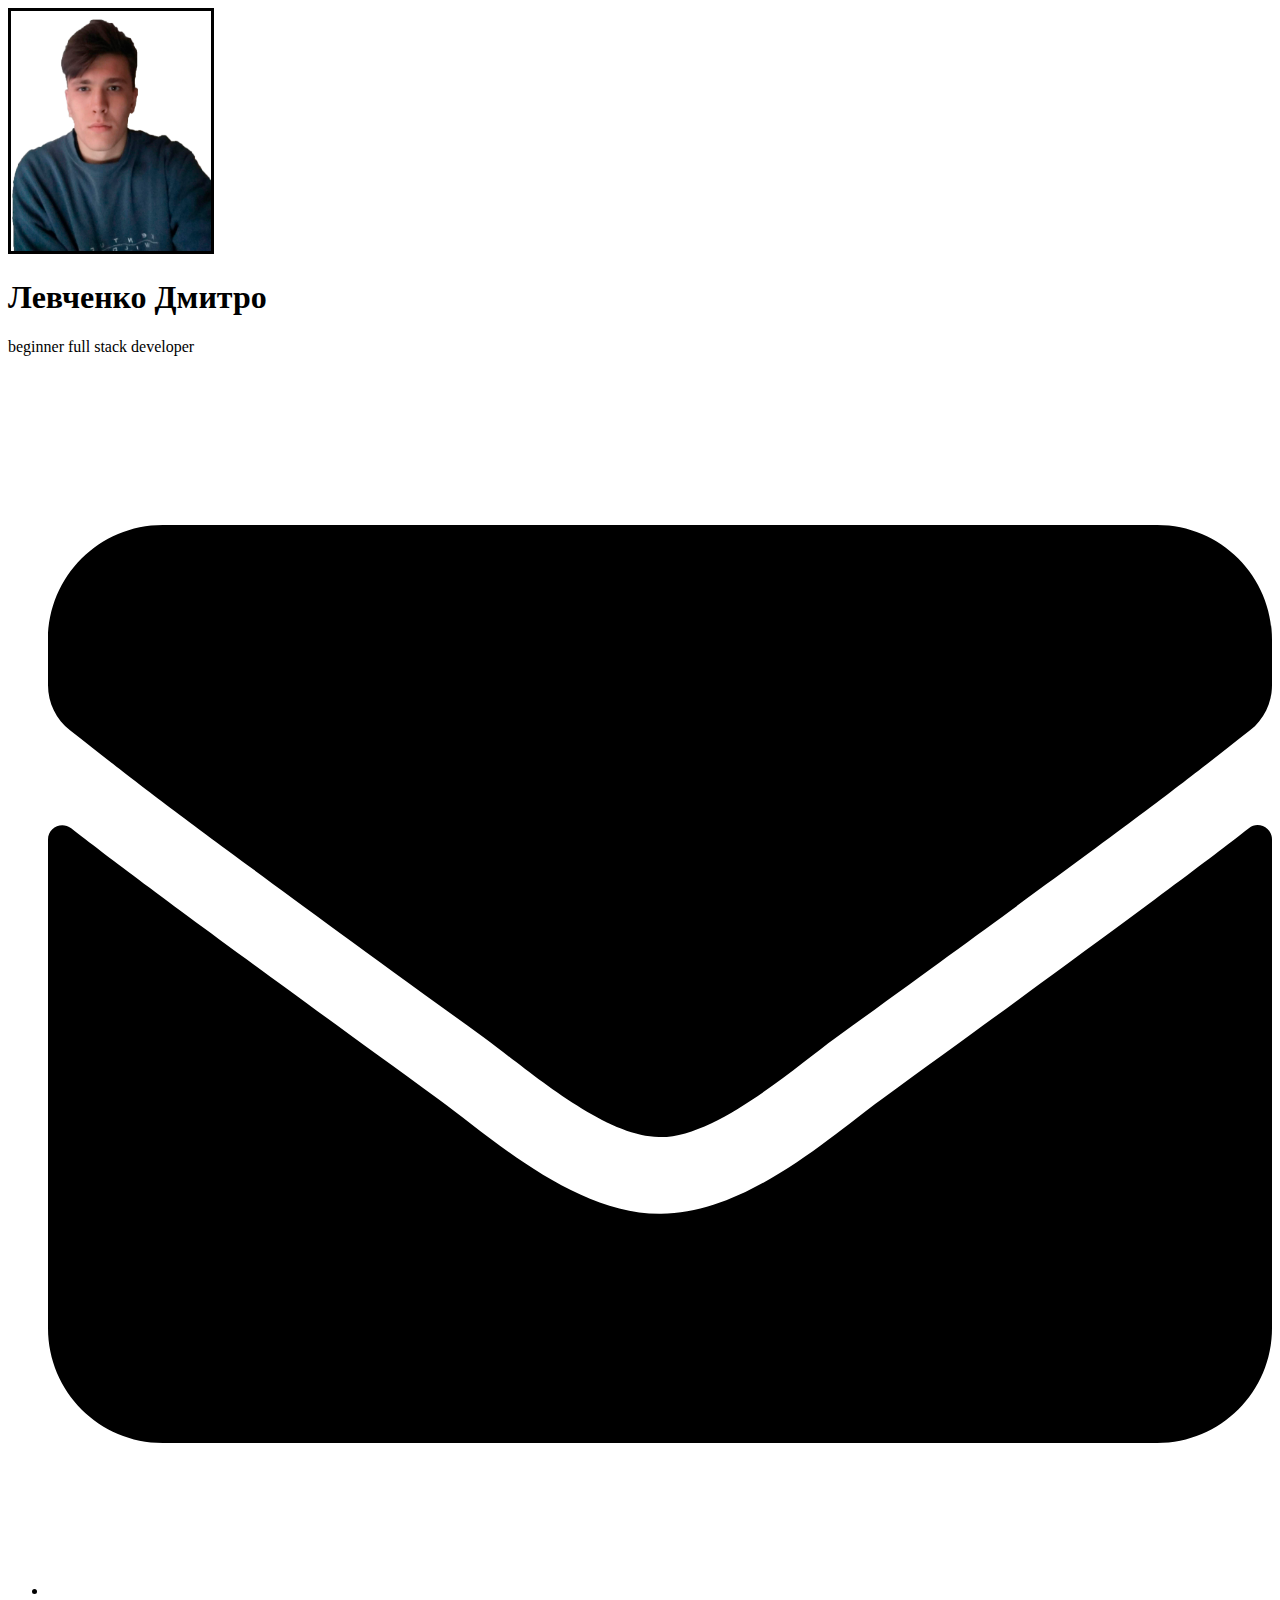
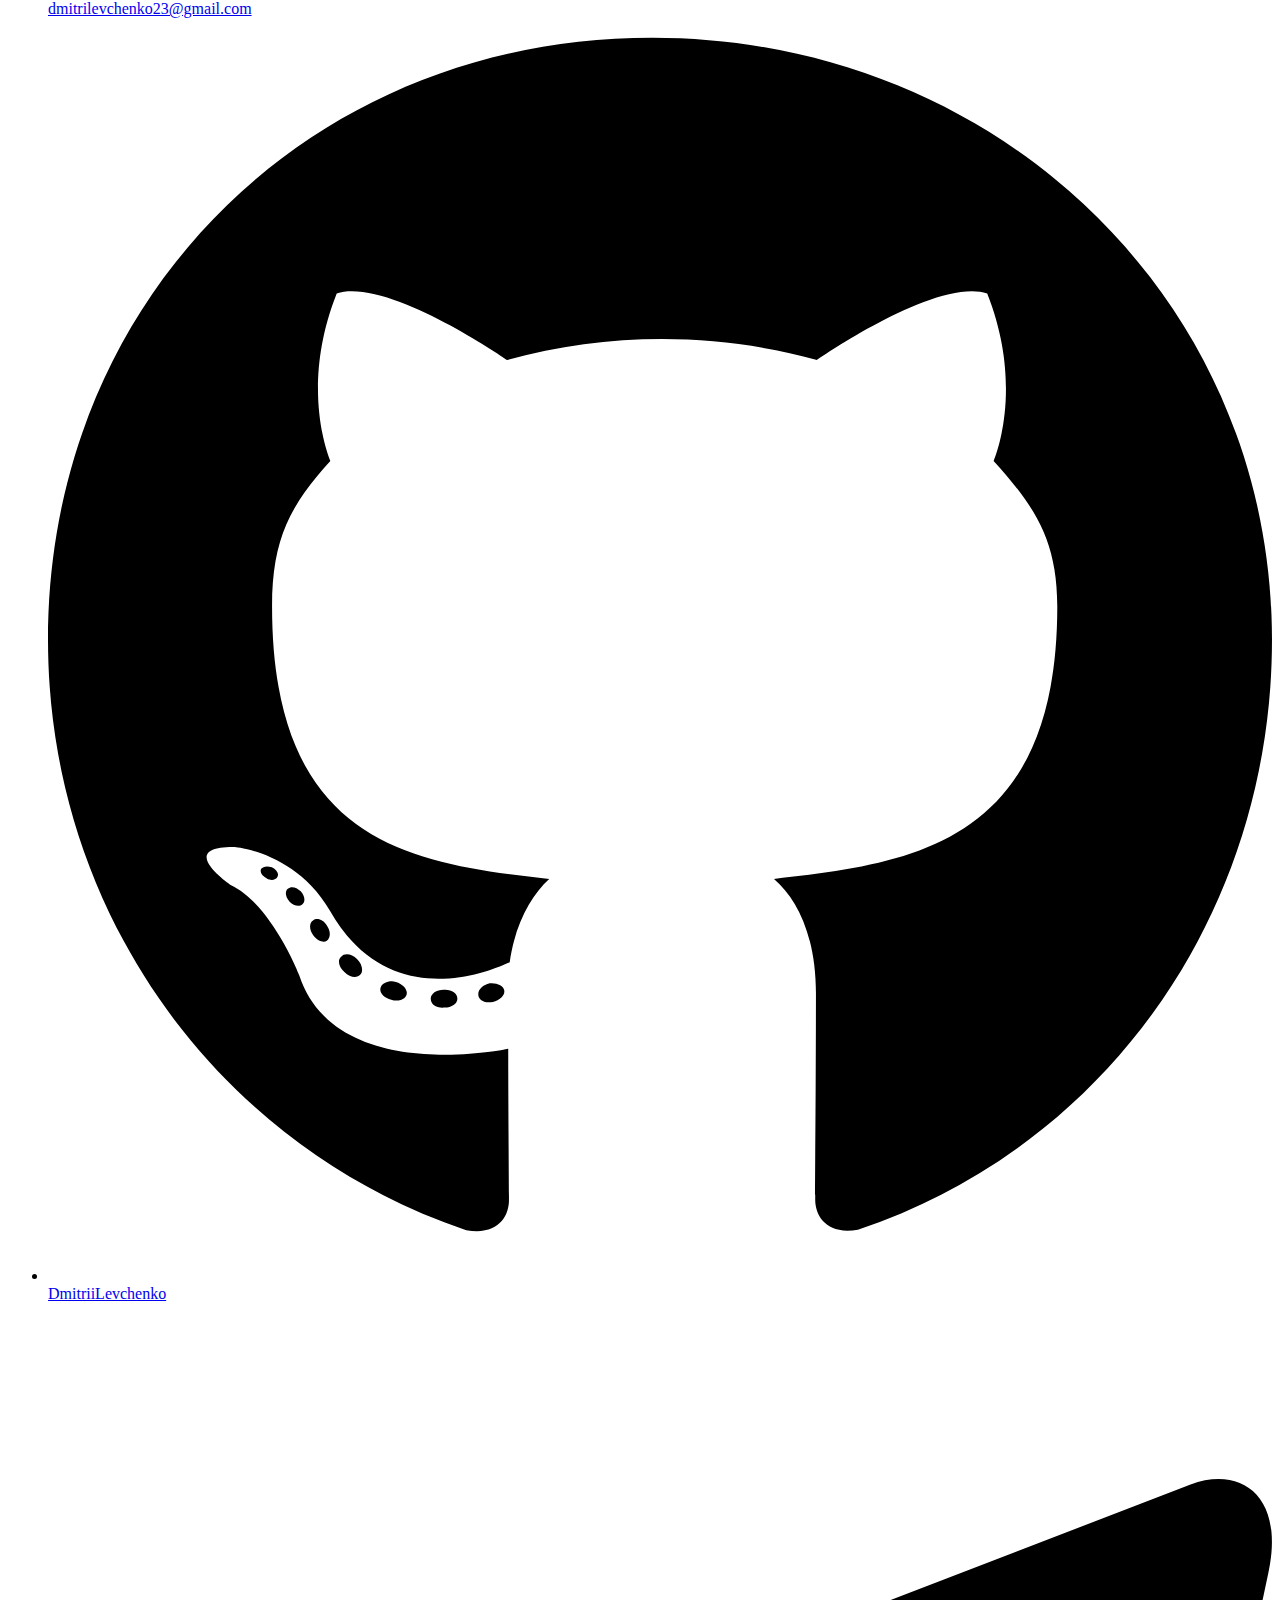
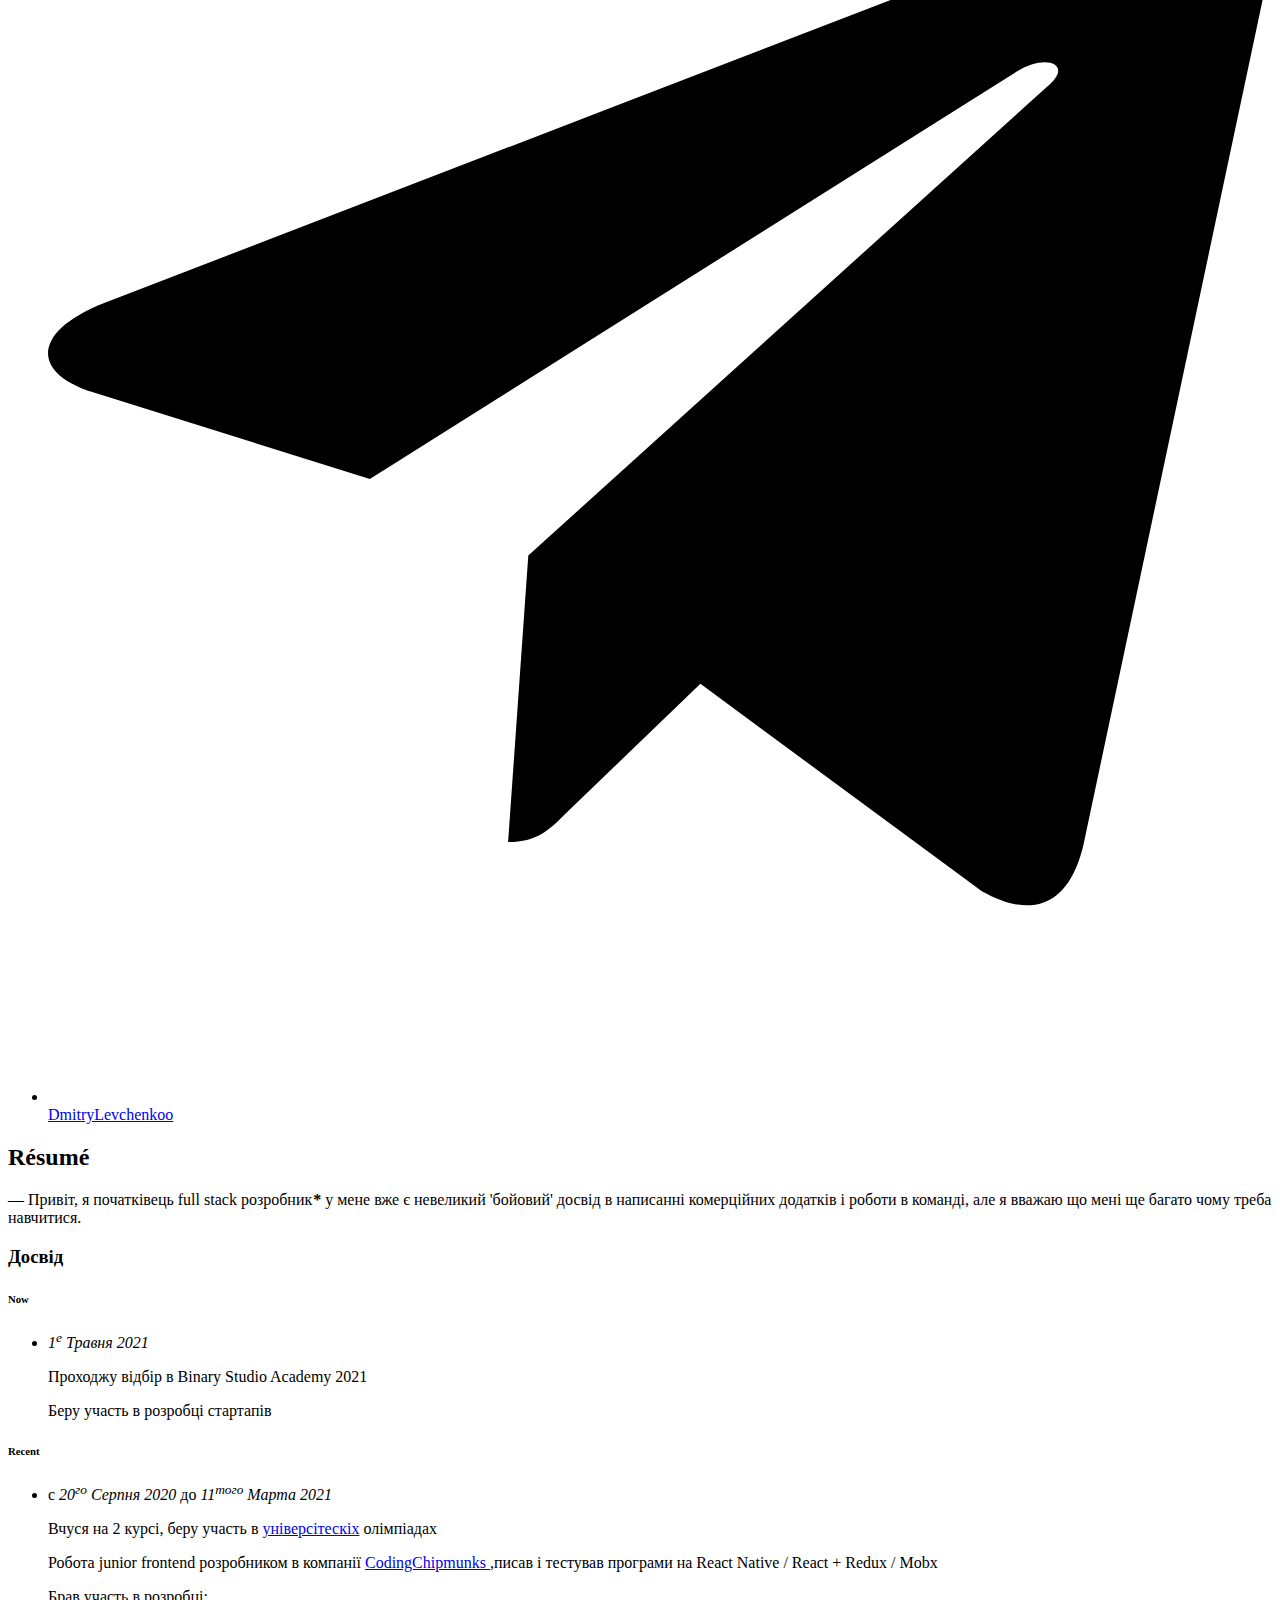
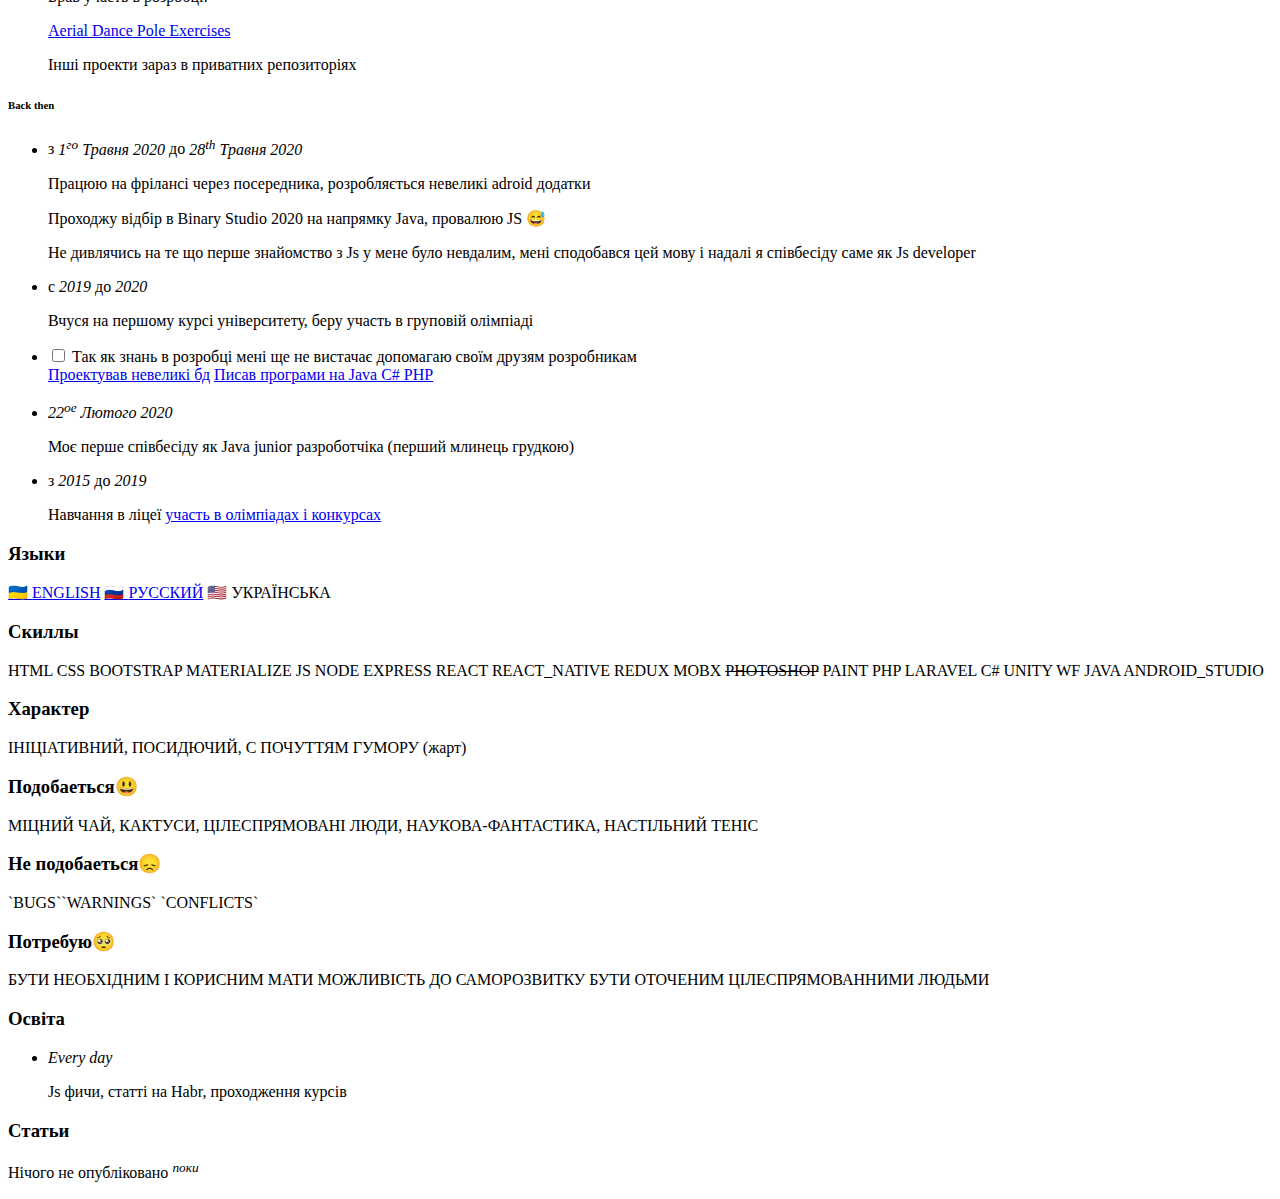
<file: in-uk.html>
<!DOCTYPE html>
<html>
  <head>
    <meta charset="UTF-8" />
    <meta name="description" content="My very own personal website." />
    <meta name="google" content="nositelinkssearchbox" />
    <meta name="google" content="notranslate" />
    <meta name="robots" content="index,follow" />
    <meta name="theme-color" content="white" />
    <meta
      property="og:description"
      content="&mdash; Hello, i am begginer full stack developer i have small `combat experience` on developing commercial apps and work in team, but I think I still have a lot to learn"
    />
    <title>Résumé</title>
    <link
      rel="stylesheet"
      href="https://binary-studio-academy.github.io/stage-2/assets/stylesheets/base.css"
    />
    <link rel="stylesheet" href="styles/main.css" />
  </head>
  <body>
    <main>
      <article>
        <div class="page" style="border-color: midnightblue">
          <div class="stackable grid" id="content">
            <div class="row">
              <div class="three wide center aligned column">
                <div class="avatar-wrapper">
                  <object
                    id="avatar"
                    class="avatar clickable-icon"
                    data="./assets/images/avatar.png"
                    role="img"
                    aria-label="My profile picture"
                  ></object>
                </div>
              </div>
              <div class="thirteen wide column">
                <div class="stackable grid">
                  <div class="sixteen wide column">
                    <!-- Name, job, contacts -->
                    <h1 class="name iridescent-text">Левченко Дмитро</h1>
                    <div class="job">beginner full stack developer</div>
                    <ul class="contacts">
                      <li>
                        <a
                          href="mailto:dmitrilevchenko23@gmail.com"
                          rel="author"
                          class="mail"
                        >
                          <svg
                            class="icon"
                            viewBox="0 0 512 512"
                          >
                            <path
                              d="M502.3 190.8c3.9-3.1 9.7-.2 9.7 4.7V400c0 26.5-21.5 48-48 48H48c-26.5 0-48-21.5-48-48V195.6c0-5 5.7-7.8 9.7-4.7 22.4 17.4 52.1 39.5 154.1 113.6 21.1 15.4 56.7 47.8 92.2 47.6 35.7.3 72-32.8 92.3-47.6 102-74.1 131.6-96.3 154-113.7zM256 320c23.2.4 56.6-29.2 73.4-41.4 132.7-96.3 142.8-104.7 173.4-128.7 5.8-4.5 9.2-11.5 9.2-18.9v-19c0-26.5-21.5-48-48-48H48C21.5 64 0 85.5 0 112v19c0 7.4 3.4 14.3 9.2 18.9 30.6 23.9 40.7 32.4 173.4 128.7 16.8 12.2 50.2 41.8 73.4 41.4z"
                            ></path>
                          </svg>
                          <span>dmitrilevchenko23@gmail.com</span>
                        </a>
                      </li>
                      <li>
                        <a
                          href="https://github.com/DmitriiLevchenko"
                          rel="author"
                          class="github"
                        >
                          <svg
                            class="icon"
                            viewBox="0 0 496 512"
                          >
                            <path
                              d="M165.9 397.4c0 2-2.3 3.6-5.2 3.6-3.3.3-5.6-1.3-5.6-3.6 0-2 2.3-3.6 5.2-3.6 3-.3 5.6 1.3 5.6 3.6zm-31.1-4.5c-.7 2 1.3 4.3 4.3 4.9 2.6 1 5.6 0 6.2-2s-1.3-4.3-4.3-5.2c-2.6-.7-5.5.3-6.2 2.3zm44.2-1.7c-2.9.7-4.9 2.6-4.6 4.9.3 2 2.9 3.3 5.9 2.6 2.9-.7 4.9-2.6 4.6-4.6-.3-1.9-3-3.2-5.9-2.9zM244.8 8C106.1 8 0 113.3 0 252c0 110.9 69.8 205.8 169.5 239.2 12.8 2.3 17.3-5.6 17.3-12.1 0-6.2-.3-40.4-.3-61.4 0 0-70 15-84.7-29.8 0 0-11.4-29.1-27.8-36.6 0 0-22.9-15.7 1.6-15.4 0 0 24.9 2 38.6 25.8 21.9 38.6 58.6 27.5 72.9 20.9 2.3-16 8.8-27.1 16-33.7-55.9-6.2-112.3-14.3-112.3-110.5 0-27.5 7.6-41.3 23.6-58.9-2.6-6.5-11.1-33.3 2.6-67.9 20.9-6.5 69 27 69 27 20-5.6 41.5-8.5 62.8-8.5s42.8 2.9 62.8 8.5c0 0 48.1-33.6 69-27 13.7 34.7 5.2 61.4 2.6 67.9 16 17.7 25.8 31.5 25.8 58.9 0 96.5-58.9 104.2-114.8 110.5 9.2 7.9 17 22.9 17 46.4 0 33.7-.3 75.4-.3 83.6 0 6.5 4.6 14.4 17.3 12.1C428.2 457.8 496 362.9 496 252 496 113.3 383.5 8 244.8 8zM97.2 352.9c-1.3 1-1 3.3.7 5.2 1.6 1.6 3.9 2.3 5.2 1 1.3-1 1-3.3-.7-5.2-1.6-1.6-3.9-2.3-5.2-1zm-10.8-8.1c-.7 1.3.3 2.9 2.3 3.9 1.6 1 3.6.7 4.3-.7.7-1.3-.3-2.9-2.3-3.9-2-.6-3.6-.3-4.3.7zm32.4 35.6c-1.6 1.3-1 4.3 1.3 6.2 2.3 2.3 5.2 2.6 6.5 1 1.3-1.3.7-4.3-1.3-6.2-2.2-2.3-5.2-2.6-6.5-1zm-11.4-14.7c-1.6 1-1.6 3.6 0 5.9 1.6 2.3 4.3 3.3 5.6 2.3 1.6-1.3 1.6-3.9 0-6.2-1.4-2.3-4-3.3-5.6-2z"
                            />
                          </svg>
                          <span>DmitriiLevchenko</span>
                        </a>
                      </li>
                      <li>
                        <a
                          href="https://t.me/DmitryLevchenkoo"
                          rel="author"
                          class="telegram"
                        >
                          <svg
                            class="icon"
                            this.xmlns="http://www.w3.org/2000/svg"
                            viewBox="0 0 448 512"
                          >
                            <path
                              d="M446.7 98.6l-67.6 318.8c-5.1 22.5-18.4 28.1-37.3 17.5l-103-75.9-49.7 47.8c-5.5 5.5-10.1 10.1-20.7 10.1l7.4-104.9 190.9-172.5c8.3-7.4-1.8-11.5-12.9-4.1L117.8 284 16.2 252.2c-22.1-6.9-22.5-22.1 4.6-32.7L418.2 66.4c18.4-6.9 34.5 4.1 28.5 32.2z"
                            ></path>
                          </svg>
                          <span>DmitryLevchenkoo</span>
                        </a>
                      </li>
                    </ul>
                  </div>
                  <div class="sixteen wide mobile only column">
                    <div class="divider"></div>
                  </div>
                  <div class="sixteen wide column">
                    <!-- Intro -->
                    <h2>Résumé</h2>
                    <p>
                      &mdash; Привіт, я початківець full stack розробник<strong
                        style="margin-left: 0.0625em"
                        >*</strong
                      >
                      у мене вже є невеликий 'бойовий' досвід в написанні
                      комерційних додатків і роботи в команді, але я вважаю що
                      мені ще багато чому треба навчитися.
                    </p>
                  </div>
                </div>
              </div>
            </div>
            <div class="row">
              <div class="sixteen wide column">
                <div class="fat divider"></div>
              </div>
            </div>
            <div class="row">
              <div class="ten wide column">
                <h3>Досвід</h3>

                <h6>Now</h6>
                <ul class="timeline">
                  <li>
                    <p>
                      <em>1<sup>е</sup> Травня 2021</em>
                    </p>
                    <p>Проходжу відбір в Binary Studio Academy 2021</p>
                    <p>Беру участь в розробці стартапів</p>
                  </li>
                </ul>
                <h6>Recent</h6>
                <ul class="timeline">
                  <li>
                    <p>
                      с <em>20<sup>го</sup> Серпня 2020</em> до
                      <em>11<sup>того</sup> Марта 2021</em>
                    </p>
                    <p>
                      Вчуся на 2 курсі, беру участь в
                      <a href="http://www.kspu.edu/default.aspx?lang=uk"
                        >універсітескіх</a
                      >
                      олімпіадах
                    </p>
                    <p>
                      Робота junior frontend розробником в компанії
                      <a href="https://github.com/TheChipmunks"
                        >CodingChipmunks </a
                      >,писав і тестував програми на React Native / React +
                      Redux / Mobx
                    </p>
                    <p>Брав участь в розробці:</p>
                    <p>
                      <a
                        href="https://play.google.com/store/apps/details?id=com.aerialdancepoleexercise.aerialdance&hl=en_US&gl=US"
                      >
                        Aerial Dance Pole Exercises</a
                      >
                    </p>
                    <p>Інші проекти зараз в приватних репозиторіях</p>
                    <p></p>
                  </li>
                </ul>
                <h6>Back then</h6>
                <ul class="timeline">
                  <li>
                    <p>
                      з <em>1<sup>го</sup> Травня 2020</em> до
                      <em>28<sup>th</sup> Травня 2020</em>
                    </p>
                    <p>
                      Працюю на фрілансі через посередника, розробляється
                      невеликі adroid додатки
                    </p>
                    <p>
                      Проходжу відбір в Binary Studio 2020 на напрямку Java,
                      провалюю JS &#128517;
                    </p>
                    <p>
                      Не дивлячись на те що перше знайомство з Js у мене було
                      невдалим, мені сподобався цей мову і надалі я співбесіду
                      саме як Js developer
                    </p>
                  </li>
                  <li>
                    <p>с <em>2019</em> до <em> 2020</em></p>
                    <p>
                      Вчуся на першому курсі університету, беру участь в
                      груповій олімпіаді
                    </p>
                  </li>

                  <li class="details">
                    <input type="checkbox" id="project-2" />
                    <label for="project-2" class="summary"
                      >Так як знань в розробці мені ще не вистачає допомагаю
                      своїм друзям розробникам</label
                    >
                    <div class="labels">
                      <a
                        rel="external"
                        class="label"
                        href="https://github.com/apollographql/apollo-client"
                        >Проектував невеликі бд</a
                      >
                      <a
                        rel="external"
                        class="label"
                        href="https://github.com/jaredpalmer/formik"
                        >Писав програми на Java C# PHP</a
                      >
                    </div>
                  </li>
                  <li>
                    <p>
                      <em>22<sup>ое</sup> Лютого 2020</em>
                    </p>
                    <p>
                      Моє перше співбесіду як Java junior разроботчіка (перший
                      млинець грудкою)
                    </p>
                  </li>
                  <li>
                    <p>з <em>2015</em> до <em>2019</em></p>
                    <p>
                      Навчання в ліцеї
                      <a
                        href="https://ftl.kherson.ua/index.php?option=com_ftl&view=viktory&page=ViktoryStudent&param1=7722"
                        >участь в олімпіадах і конкурсах</a
                      >
                    </p>
                  </li>
                </ul>
                <!-- Timeline (older events) -->
              </div>
              <div class="six wide column">
                <!-- Languages -->
                <section>
                  <h3>Языки</h3>
                  <p class="tags small">
                    <a
                      href="./in-en.html"
                      hreflang="uk"
                      rel="alternate"
                      class="language"
                      lang="uk"
                      >&#x1f1fa;&#x1f1e6; <span>ENGLISH</span></a
                    >
                    <a
                      href="./index.html"
                      hreflang="ru"
                      rel="alternate"
                      class="language"
                      lang="ru"
                      >&#x1f1f7;&#x1f1fa; <span>РУССКИЙ</span></a
                    >
                    <span class="language" lang="en"
                      >&#x1f1fa;&#x1f1f8; УКРАЇНСЬКА</span
                    >
                  </p>
                </section>
                <!-- Skills -->
                <section>
                  <h3>Скиллы</h3>
                  <p class="tags small">
                    HTML CSS BOOTSTRAP MATERIALIZE JS NODE EXPRESS REACT
                    REACT_NATIVE REDUX MOBX <s>PHOTOSHOP</s> PAINT PHP LARAVEL
                    C# UNITY WF JAVA ANDROID_STUDIO
                  </p>
                </section>
                <!-- Character -->
                <section>
                  <h3>Характер</h3>
                  <p class="tags small">
                    ІНІЦІАТИВНИЙ, ПОСИДЮЧИЙ, С ПОЧУТТЯМ ГУМОРУ (жарт)
                  </p>
                </section>
                <!-- Likes -->
                <!-- Likes -->
                <section>
                  <h3>Подобаеться&#x1f603;</h3>
                  <p class="tags small">
                    МІЦНИЙ ЧАЙ, КАКТУСИ, ЦІЛЕСПРЯМОВАНІ ЛЮДИ,
                    НАУКОВА-ФАНТАСТИКА, НАСТІЛЬНИЙ ТЕНІС
                  </p>
                </section>
                <!-- Dislikes -->
                <section>
                  <h3>Не подобаеться&#x1f61e;</h3>
                  <p class="tags small bulleted">
                    <span class="tag">`BUGS`</span
                    ><span class="tag">`WARNINGS` </span>
                    <span class="tag">`CONFLICTS`</span>
                  </p>
                </section>
                <!-- Wants -->
                <section>
                  <h3>Потребую&#x1f97a;</h3>
                  <p class="tags small bulleted">
                    <span class="tag">БУТИ НЕОБХІДНИМ І КОРИСНИМ</span>
                    <span class="tag">МАТИ МОЖЛИВІСТЬ ДО САМОРОЗВИТКУ</span>
                    <span class="tag"
                      >БУТИ ОТОЧЕНИМ ЦІЛЕСПРЯМОВАННИМИ ЛЮДЬМИ</span
                    >
                  </p>
                </section>
                <!-- Education -->
                <section>
                  <h3>Освіта</h3>
                  <ul class="timeline">
                    <li>
                      <div><em>Every day</em></div>
                      <p class="tags bulleted">
                        <span class="tag"
                          >Js фичи, статті на Habr, проходження курсів</span
                        >
                      </p>
                    </li>
                  </ul>
                </section>
                <!-- Articles -->
                <section>
                  <h3>Статьи</h3>
                  <p>
                    Нічого не опубліковано <sup><em>поки</em></sup>
                  </p>
                </section>
              </div>
            </div>
          </div>
        </div>
      </article>
    </main>
  </body>
  <script src="src/breackoutgame.js"></script>
  <script src="index.js"></script>
</html>
</file>
<file: styles/main.css>
.iridescent-text {
  animation: 5s linear 0s infinite alternate iridescent-anim;
}
.clickable-icon {
  border: 3px solid black;
  height: 240px;
  width: 200px;
}
.iridescent-border {
  animation: 5s linear 0s infinite alternate border-anim;
}
.hide {
  animation: 2s linear 0s 1 normal hide-anim;
}
.show {
  animation: 2s linear 0s 1 normal show-anim;
}
.clickable-icon:hover {
  cursor: pointer;
  animation: 5s linear 0s infinite alternate border-anim;
}
.ball-transform {
  position: absolute;
  border: 3px solid black;
  height: 240px;
  width: 200px;
  top: 50px;
  left: 50px;
  animation: 2s linear 0s 1 alternate ball-transform-anim;
}

@keyframes iridescent-anim {
  from {
    color: #658f82;
  }
  25% {
    color: #b7d4ff;
  }
  50% {
    color: #fed876;
  }
  75% {
    color: #db6b88;
  }
  to {
    color: #d8664d;
  }
}

@keyframes border-anim {
  from {
    border: 3px solid #658f82;
  }
  to {
    border: 3px solid #d8664d;
  }
}
@keyframes hide-anim {
  from {
    opacity: 1;
  }
  to {
    opacity: 0;
  }
}

@keyframes show-anim {
  from {
    opacity: 0;
  }
  to {
    opacity: 1;
  }
}

@keyframes ball-transform-anim {
  to {
    position: absolute;
    border-radius: 400px;
    border: 1px solid #0095dd;
    background-color: #0095dd;
    width: 35px;
    height: 35px;
    top: 500px;
    left: 400px;
  }
}
</file>
